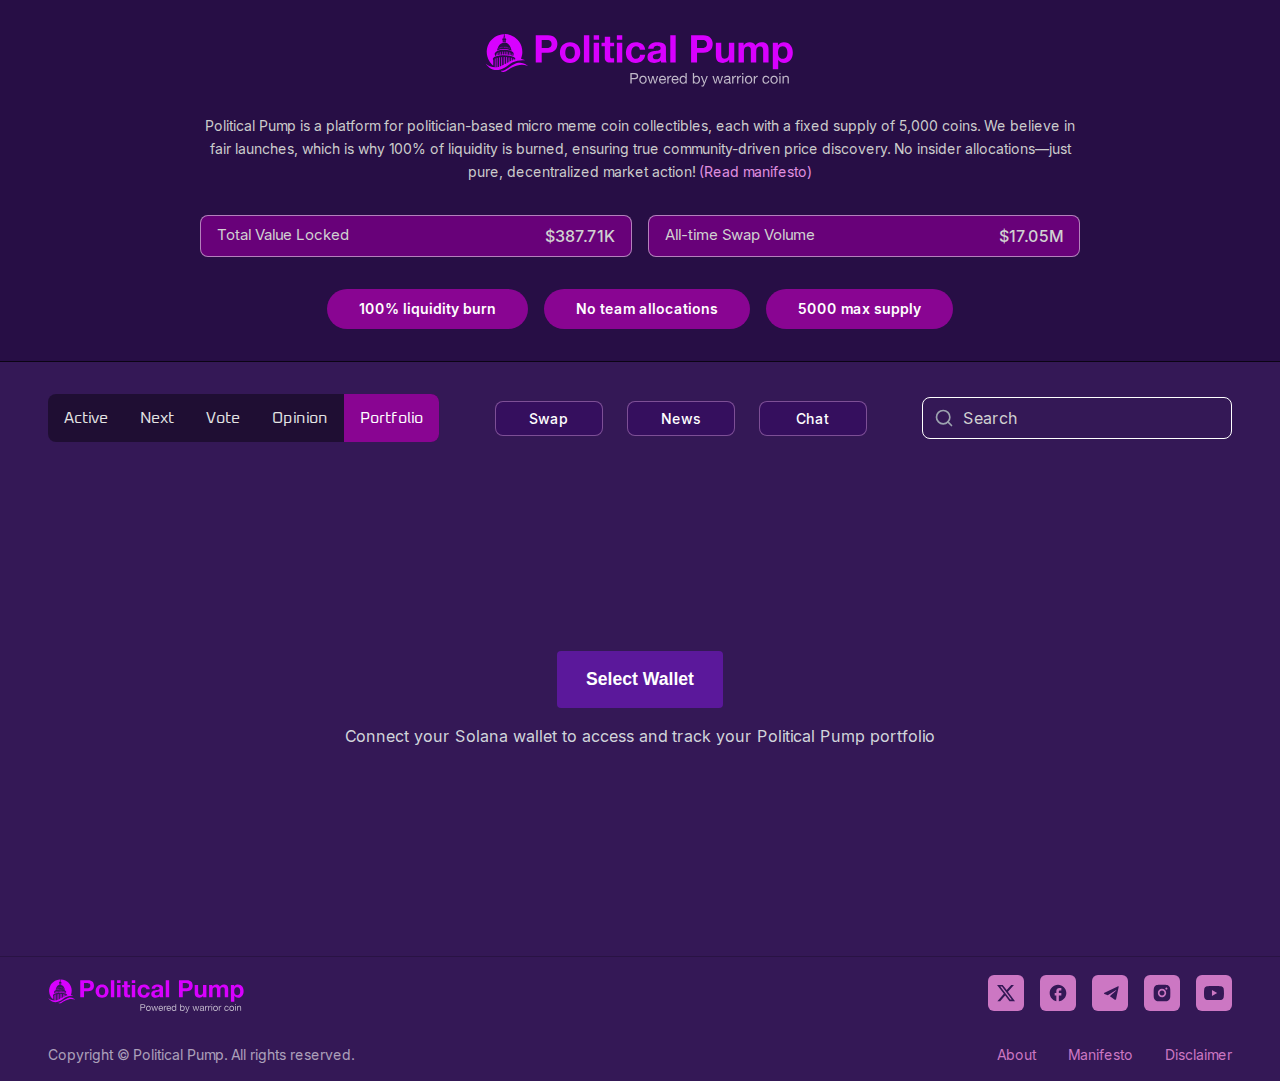
<file: index.html>
<!DOCTYPE html><html lang="en" data-scrapbook-source="https://www.politicalpump.com/portfolio" data-scrapbook-create="20250410205602003"><head>
    <meta charset="UTF-8">
    <link rel="icon" type="image/svg+xml" href="favicon-iVMdXMXt.svg">
    <link rel="apple-touch-icon" href="https://www.politicalpump.com/assets/favicon-iVMdXMXt.svg">
    <meta name="viewport" content="width=device-width, initial-scale=1.0">
    <title>Political Pump - Political micro meme coins</title>
    <meta name="description" content="Political Pump is a platform that lists and provides information about fairly launched political micro meme coins">
    <!-- Google tag (gtag.js) -->
    
    
    
    <link rel="stylesheet" href="index-Ch074XoI.css">
  </head>
  <body>
    <div id="root"><div class="flex flex-col min-h-screen bg-[#341856]"><div class="md:hidden bg-primary-dark/90 border-b border-border-dark/70"><header class="py-4 px-4 flex justify-between items-center gap-[15px]"><div class="flex flex-col"><div class="flex items-center"><img src="logo-B48sfZUL.svg" class="max-h-[40px] w-auto" alt="Political Pump Logo"></div></div><div class="flex items-center gap-2"><button class="bg-[#890592] text-[#FFFFFFB2] px-4 py-1 rounded-[8px] border-2 border-[#EBAFEB] text-[14px]">About</button><button class="bg-[#890592] text-[#FFFFFFB2] px-2 py-1 h-[36px] rounded-[8px] border-2 border-[#EBAFEB] text-[14px]"><svg xmlns="http://www.w3.org/2000/svg" width="24" height="24" viewBox="0 0 24 24" fill="none" stroke="currentColor" stroke-width="2" stroke-linecap="round" stroke-linejoin="round" class="lucide lucide-search w-[16px] h-[16px]"><circle cx="11" cy="11" r="8"></circle><path d="m21 21-4.3-4.3"></path></svg></button></div></header></div><div class="hidden md:block bg-[#270e45] border-b border-border-dark/70"><header class="py-6 px-12"><div class="max-w-7xl mx-auto text-center"><img src="logo-B48sfZUL.svg" class=" w-[310px] mx-auto cursor-pointer" alt="Political Pump Logo"><p class="text-text-secondary text-center text-[14px]  mx-auto mt-7 mb-2 px-2 leading-relaxed inline-block max-w-[900px]">Political Pump is a platform for politician-based micro meme coin collectibles, each with a fixed supply of 5,000 coins. We believe in fair launches, which is why 100% of liquidity is burned, ensuring true community-driven price discovery. No insider allocations—just pure, decentralized market action! <a href="https://www.politicalpump.org/" target="_blank" rel="noopener noreferrer" class="text-[#e091e0] max-[380px]:text-sm inline-block">(Read manifesto)</a></p></div></header><div class="flex flex-row w-full max-w-4xl justify-center gap-4 px-2 mx-auto pb-6"><div class="bg-[#680179] border border-white/50 rounded flex justify-between py-2 px-4 w-full flex-1"><p class="text-text-muted text-[15px] font-light">Total Value Locked</p><p class="text-text-muted text-base font-medium">$387.71K</p></div><div class="bg-[#680179] border border-white/50 rounded flex justify-between py-2 px-4 w-full flex-1"><p class="text-text-muted text-[15px] font-light">All-time Swap Volume</p><p class="text-text-muted text-base font-medium">$17.05M</p></div></div><div class="flex flex-wrap justify-center gap-4 m-2 px-2 pb-6"><button class="inline-flex items-center justify-center transition-colors focus-visible:outline-none focus-visible:ring-2 focus-visible:ring-offset-2 disabled:opacity-50 disabled:pointer-events-none text-white h-10 py-2 text-sm rounded-full bg-[#890592] hover:bg-[#890592]/80 px-8 font-semibold">100% liquidity burn</button><button class="inline-flex items-center justify-center transition-colors focus-visible:outline-none focus-visible:ring-2 focus-visible:ring-offset-2 disabled:opacity-50 disabled:pointer-events-none text-white h-10 py-2 text-sm rounded-full bg-[#890592] hover:bg-[#890592]/80 px-8 font-semibold">No team allocations</button><button class="inline-flex items-center justify-center transition-colors focus-visible:outline-none focus-visible:ring-2 focus-visible:ring-offset-2 disabled:opacity-50 disabled:pointer-events-none text-white h-10 py-2 text-sm rounded-full bg-[#890592] hover:bg-[#890592]/80 px-8 font-semibold">5000 max supply</button></div></div><div class="flex min-[1200px]:hidden w-full justify-center gap-3 max-[600px]:px-4 min-[600px]:max-w-[80%]  mx-auto mt-6"><a class="px-4 py-1.5 font-[500] text-[14px] text-white rounded-[8px] border border-1 border-[#EBAFEB66] max-[600px]:text-[12px] bg-[#350F5E] hover:bg-[#9F15A2] w-full text-center" href="https://www.politicalpump.com/trade/TRUMP" data-discover="true">Swap</a><a class="px-4 py-1.5 font-[500] text-[14px] text-white rounded-[8px] border border-1 border-[#EBAFEB66] max-[600px]:text-[12px] bg-[#350F5E] hover:bg-[#9F15A2] w-full text-center" href="https://www.politicalpump.com/news" data-discover="true">News</a><a class="px-4 py-1.5 font-[500] text-[14px] text-white rounded-[8px] border border-1 border-[#EBAFEB66] max-[600px]:text-[12px] bg-[#350F5E] hover:bg-[#9F15A2] w-full text-center" href="https://www.politicalpump.com/chat" data-discover="true">Chat</a></div><main class="px-4 md:px-8 lg:px-12 py-6 md:py-8 flex-grow"><div class="max-w-7xl mx-auto"><div class="flex flex-col md:flex-row justify-between items-center mb-6 md:mb-8 gap-4"><div class="md:hidden w-full"><div class="flex bg-[#00000066] rounded overflow-hidden"><a class="flex-1 flex items-center justify-center text-center px-2 py-3 text-[12px] 
                      text-text-primary hover:bg-white/5" href="https://www.politicalpump.com/" data-discover="true">Active</a><a class="flex-1 flex items-center justify-center text-center px-2 py-3 text-[12px] 
                      text-text-primary hover:bg-white/5" href="https://www.politicalpump.com/next-launch" data-discover="true">Next</a><a class="flex-1 flex items-center justify-center text-center px-2 py-3 text-[12px] 
                      text-text-primary hover:bg-white/5" href="https://www.politicalpump.com/vote" data-discover="true">Vote</a><a class="flex-1 flex items-center justify-center text-center px-2 py-3 text-[12px] 
                      text-text-primary hover:bg-white/5" href="https://www.politicalpump.com/opinion" data-discover="true">Opinion</a><a class="flex-1 flex items-center justify-center text-center px-2 py-3 text-[12px] 
                      bg-[#890592] text-white" href="" data-discover="true">Portfolio</a></div></div><div class="hidden md:flex  bg-[#00000066] rounded "><a class="px-4 py-3 font-oxanium rounded-l  text-text-primary hover:bg-white/5" href="https://www.politicalpump.com/" data-discover="true">Active</a><a class="px-4 py-3 font-oxanium   text-text-primary hover:bg-white/5" href="https://www.politicalpump.com/next-launch" data-discover="true">Next</a><a class="px-4 py-3 font-oxanium   text-text-primary hover:bg-white/5" href="https://www.politicalpump.com/vote" data-discover="true">Vote</a><a class="px-4 py-3 font-oxanium   text-text-primary hover:bg-white/5" href="https://www.politicalpump.com/opinion" data-discover="true">Opinion</a><a class="px-4 py-3 font-oxanium  rounded-r bg-[#890592] text-white" href="" data-discover="true">Portfolio</a></div><div class="hidden min-[1200px]:flex justify-center w-full gap-6"><a class="px-4 py-1.5 font-[500] text-[14px] text-white rounded-[8px] border border-1 border-[#EBAFEB66] bg-[#350F5E] hover:bg-[#9F15A2] w-[108px] text-center" href="https://www.politicalpump.com/trade/TRUMP" data-discover="true">Swap</a><a class="px-4 py-1.5 font-[500] text-[14px] text-white rounded-[8px] border border-1 border-[#EBAFEB66] bg-[#350F5E] hover:bg-[#9F15A2] w-[108px] text-center" href="https://www.politicalpump.com/news" data-discover="true">News</a><a class="px-4 py-1.5 font-[500] text-[14px] text-white rounded-[8px] border border-1 border-[#EBAFEB66] bg-[#350F5E] hover:bg-[#9F15A2] w-[108px] text-center" href="https://www.politicalpump.com/chat" data-discover="true">Chat</a></div><div class="hidden md:block relative w-auto"><div class="space-y-2 w-full"><div class="relative"><div class="absolute left-3 top-1/2 -translate-y-1/2 text-gray-400"><svg xmlns="http://www.w3.org/2000/svg" width="24" height="24" viewBox="0 0 24 24" fill="none" stroke="currentColor" stroke-width="2" stroke-linecap="round" stroke-linejoin="round" class="lucide lucide-search w-5 h-5"><circle cx="11" cy="11" r="8"></circle><path d="m21 21-4.3-4.3"></path></svg></div><input type="text" class="w-full rounded py-2 px-3 placeholder:text-text-muted focus:outline-none focus:ring-2 focus:ring-primary focus:border-primary pl-10 min-w-[310px] border border-white bg-[#341856] text-[#D1D1D1]" placeholder="Search" value=""></div></div></div></div><div class="flex flex-col items-center justify-center min-h-[50vh]"><div class="custom-wallet-button-wrapper"><div class="wallet-adapter-dropdown"><button class="wallet-adapter-button wallet-adapter-button-trigger" style="pointer-events: auto; border-radius: 4px;" tabindex="0" type="button"><a class="header__logo" href="./app/index.html">Select Wallet</button><ul aria-label="dropdown-list" class="wallet-adapter-dropdown-list false" role="menu"><li class="wallet-adapter-dropdown-list-item" role="menuitem">Change wallet</li></ul></div></div><p class="text-gray-300 mt-4 text-center max-[500px]:text-sm">Connect your Solana wallet to access and track your Political Pump portfolio</p></div></div></main><footer class="bg-[#341856] py-4 border-t border-border-dark/20"><div class="max-w-7xl mx-auto px-4 md:px-12"><div class="flex flex-col items-center md:flex-row md:justify-between md:items-center"><div class="flex justify-center items-center gap-4 mb-6 md:mb-0 md:order-2"><a href="https://x.com/Political__Pump" target="_blank" rel="noopener noreferrer" class="bg-[#CC77C3] rounded-md p-2 transition-colors"><svg class="w-5 h-5" viewBox="0 0 24 24" fill="none" xmlns="http://www.w3.org/2000/svg" style="color: rgb(52, 24, 86);"><path d="M18.244 2.25h3.308l-7.227 8.26 8.502 11.24H16.17l-5.214-6.817L4.99 21.75H1.68l7.73-8.835L1.254 2.25H8.08l4.713 6.231zm-1.161 17.52h1.833L7.084 4.126H5.117z" fill="currentColor"></path></svg></a><a href="https://www.facebook.com/political.pumps/" target="_blank" rel="noopener noreferrer" class="bg-[#CC77C3] rounded-md p-2 transition-colors"><svg class="w-5 h-5" viewBox="0 0 24 24" fill="none" xmlns="http://www.w3.org/2000/svg" style="color: rgb(52, 24, 86);"><path d="M22 12C22 6.48 17.52 2 12 2C6.48 2 2 6.48 2 12C2 16.84 5.44 20.87 10 21.8V15H8V12H10V9.5C10 7.57 11.57 6 13.5 6H16V9H14C13.45 9 13 9.45 13 10V12H16V15H13V21.95C18.05 21.45 22 17.19 22 12Z" fill="currentColor"></path></svg></a><a href="https://t.me/politicalpump" target="_blank" rel="noopener noreferrer" class="bg-[#CC77C3] rounded-md p-2 transition-colors"><svg class="w-5 h-5" viewBox="0 0 24 24" fill="none" xmlns="http://www.w3.org/2000/svg" style="color: rgb(52, 24, 86);"><path d="M22.4394 4.62225L19.2705 19.566C19.2705 19.566 18.8542 20.6023 17.7366 20.0939L11.9542 15.8308L11.9233 15.8154C12.8284 14.9748 19.0275 9.36855 19.3581 9.05265C19.8359 8.59409 19.4894 8.3279 19.0198 8.6671L9.32995 14.5512L5.36026 13.0765C5.36026 13.0765 4.77502 12.8563 4.72723 12.3941C4.67891 11.9312 5.39856 11.6722 5.39856 11.6722L21.1709 4.14771C21.1709 4.14771 22.4394 3.5284 22.4394 4.62225Z" fill="currentColor"></path></svg></a><a href="https://www.instagram.com/political__pump/" target="_blank" rel="noopener noreferrer" class="bg-[#CC77C3] rounded-md p-2 transition-colors"><svg class="w-5 h-5" viewBox="0 0 24 24" fill="none" xmlns="http://www.w3.org/2000/svg" style="color: rgb(52, 24, 86);"><path d="M12 2C14.717 2 15.056 2.01 16.122 2.06C17.187 2.11 17.912 2.277 18.55 2.525C19.21 2.779 19.766 3.123 20.322 3.678C20.8305 4.1779 21.224 4.78259 21.475 5.45C21.722 6.087 21.89 6.813 21.94 7.878C21.987 8.944 22 9.283 22 12C22 14.717 21.99 15.056 21.94 16.122C21.89 17.187 21.722 17.912 21.475 18.55C21.2247 19.2178 20.8311 19.8226 20.322 20.322C19.822 20.8303 19.2173 21.2238 18.55 21.475C17.913 21.722 17.187 21.89 16.122 21.94C15.056 21.987 14.717 22 12 22C9.283 22 8.944 21.99 7.878 21.94C6.813 21.89 6.088 21.722 5.45 21.475C4.78233 21.2245 4.17753 20.8309 3.678 20.322C3.16941 19.8222 2.77593 19.2175 2.525 18.55C2.277 17.913 2.11 17.187 2.06 16.122C2.013 15.056 2 14.717 2 12C2 9.283 2.01 8.944 2.06 7.878C2.11 6.812 2.277 6.088 2.525 5.45C2.77524 4.78218 3.1688 4.17732 3.678 3.678C4.17767 3.16923 4.78243 2.77573 5.45 2.525C6.088 2.277 6.812 2.11 7.878 2.06C8.944 2.013 9.283 2 12 2ZM12 7C10.6739 7 9.40215 7.52678 8.46447 8.46447C7.52678 9.40215 7 10.6739 7 12C7 13.3261 7.52678 14.5979 8.46447 15.5355C9.40215 16.4732 10.6739 17 12 17C13.3261 17 14.5979 16.4732 15.5355 15.5355C16.4732 14.5979 17 13.3261 17 12C17 10.6739 16.4732 9.40215 15.5355 8.46447C14.5979 7.52678 13.3261 7 12 7ZM18.5 6.75C18.5 6.41848 18.3683 6.10054 18.1339 5.86612C17.8995 5.6317 17.5815 5.5 17.25 5.5C16.9185 5.5 16.6005 5.6317 16.3661 5.86612C16.1317 6.10054 16 6.41848 16 6.75C16 7.08152 16.1317 7.39946 16.3661 7.63388C16.6005 7.8683 16.9185 8 17.25 8C17.5815 8 17.8995 7.8683 18.1339 7.63388C18.3683 7.39946 18.5 7.08152 18.5 6.75ZM12 9C12.7956 9 13.5587 9.31607 14.1213 9.87868C14.6839 10.4413 15 11.2044 15 12C15 12.7956 14.6839 13.5587 14.1213 14.1213C13.5587 14.6839 12.7956 15 12 15C11.2044 15 10.4413 14.6839 9.87868 14.1213C9.31607 13.5587 9 12.7956 9 12C9 11.2044 9.31607 10.4413 9.87868 9.87868C10.4413 9.31607 11.2044 9 12 9Z" fill="currentColor"></path></svg></a><a href="https://www.youtube.com/@Political_Pump" target="_blank" rel="noopener noreferrer" class="bg-[#CC77C3] rounded-md p-2 transition-colors"><svg class="w-5 h-5" viewBox="0 0 24 24" fill="none" xmlns="http://www.w3.org/2000/svg" style="color: rgb(52, 24, 86);"><path d="M23.498 6.186a3.016 3.016 0 0 0-2.122-2.136C19.505 3.545 12 3.545 12 3.545s-7.505 0-9.377.505A3.017 3.017 0 0 0 .502 6.186C0 8.07 0 12 0 12s0 3.93.502 5.814a3.016 3.016 0 0 0 2.122 2.136c1.871.505 9.376.505 9.376.505s7.505 0 9.377-.505a3.015 3.015 0 0 0 2.122-2.136C24 15.93 24 12 24 12s0-3.93-.502-5.814zM9.545 15.568V8.432L15.818 12l-6.273 3.568z" fill="currentColor"></path></svg></a></div><div class="hidden md:flex md:items-center md:order-1 cursor-pointer"><img src="logo-B48sfZUL.svg" class="h-[40px] w-auto" alt="Political Pump Logo"></div></div><div class="flex flex-col md:flex-row justify-between items-center mt-4 md:mt-8"><div class="flex justify-center gap-8 mb-4 md:mb-0 md:order-2"><a href="#" class="text-[#CC77C3] hover:text-white text-sm transition-colors">About</a><a href="https://www.politicalpump.org/" target="_blank" rel="noopener noreferrer" class="text-[#CC77C3] hover:text-white text-sm transition-colors">Manifesto</a><a class="text-[#CC77C3] hover:text-white text-sm transition-colors" href="https://www.politicalpump.com/disclaimer" data-discover="true">Disclaimer</a></div><p class="text-[#FFFFFF99] text-sm text-center md:text-left md:order-1">Copyright © Political Pump. All rights reserved.</p></div></div></footer></div></div>
  

</body></html>
</file>
<file: index-Ch074XoI.css>
@import"css2.css";@import"css2-1.css";@import"css2-2.css";.wallet-adapter-button-trigger{background-color:#a11c93!important;color:#fff!important;font-weight:600!important;padding:1rem 2rem!important;font-size:1.125rem!important;box-shadow:0 10px 15px -3px #581c8780!important;border:1px solid #EBAFEB!important;transition:background-color .2s ease!important;border-top-left-radius:4px;border-top-right-radius:4px}.wallet-adapter-dropdown{width:100%!important}.wallet-adapter-button-trigger{background-color:#5b189b!important;color:#fff!important;font-weight:600!important;padding:1.8rem!important;border-top-left-radius:0;border-top-right-radius:0;font-size:1.1rem!important;box-shadow:0 0!important;border:0px!important;transition:background-color .2s ease!important}.wallet-adapter-button-trigger:hover{background-color:#890592!important}@media (max-width: 500px){.wallet-adapter-button-trigger{padding:1rem!important;font-size:.875rem!important}}.wallet-adapter-button{background-color:transparent;border:none;color:#fff;cursor:pointer;display:flex;align-items:center;font-family:DM Sans,Roboto,Helvetica Neue,Helvetica,Arial,sans-serif;font-size:16px;font-weight:600;height:48px;line-height:48px;padding:0 24px;border-radius:4px}.wallet-adapter-button-trigger{background-color:#512da8}.wallet-adapter-button:not([disabled]):focus-visible{outline-color:#fff}.wallet-adapter-button:not([disabled]):hover{background-color:#1a1f2e}.wallet-adapter-button[disabled]{background:#404144;color:#999;cursor:not-allowed}.wallet-adapter-button-end-icon,.wallet-adapter-button-start-icon,.wallet-adapter-button-end-icon img,.wallet-adapter-button-start-icon img{display:flex;align-items:center;justify-content:center;width:24px;height:24px}.wallet-adapter-button-end-icon{margin-left:12px}.wallet-adapter-button-start-icon{margin-right:12px}.wallet-adapter-collapse{width:100%}.wallet-adapter-dropdown{position:relative;display:inline-block}.wallet-adapter-dropdown-list{position:absolute;z-index:99;display:grid;grid-template-rows:1fr;grid-row-gap:10px;padding:10px;top:100%;right:0;margin:0;list-style:none;background:#2c2d30;border-radius:10px;box-shadow:0 8px 20px #0009;opacity:0;visibility:hidden;transition:opacity .2s ease,transform .2s ease,visibility .2s;font-family:DM Sans,Roboto,Helvetica Neue,Helvetica,Arial,sans-serif}.wallet-adapter-dropdown-list-active{opacity:1;visibility:visible;transform:translateY(10px)}.wallet-adapter-dropdown-list-item{display:flex;flex-direction:row;justify-content:center;align-items:center;border:none;outline:none;cursor:pointer;white-space:nowrap;box-sizing:border-box;padding:0 20px;width:100%;border-radius:6px;font-size:14px;font-weight:600;height:37px;color:#fff}.wallet-adapter-dropdown-list-item:not([disabled]):hover{background-color:#1a1f2e}.wallet-adapter-modal-collapse-button svg{align-self:center;fill:#999}.wallet-adapter-modal-collapse-button.wallet-adapter-modal-collapse-button-active svg{transform:rotate(180deg);transition:transform ease-in .15s}.wallet-adapter-modal{position:fixed;top:0;left:0;right:0;bottom:0;opacity:0;transition:opacity linear .15s;background:#00000080;z-index:1040;overflow-y:auto}.wallet-adapter-modal.wallet-adapter-modal-fade-in{opacity:1}.wallet-adapter-modal-button-close{display:flex;align-items:center;justify-content:center;position:absolute;top:18px;right:18px;padding:12px;cursor:pointer;background:#1a1f2e;border:none;border-radius:50%}.wallet-adapter-modal-button-close:focus-visible{outline-color:#fff}.wallet-adapter-modal-button-close svg{fill:#777;transition:fill .2s ease 0s}.wallet-adapter-modal-button-close:hover svg{fill:#fff}.wallet-adapter-modal-overlay{background:#00000080;position:fixed;top:0;left:0;bottom:0;right:0}.wallet-adapter-modal-container{display:flex;margin:3rem;min-height:calc(100vh - 6rem);align-items:center;justify-content:center}@media (max-width: 480px){.wallet-adapter-modal-container{margin:1rem;min-height:calc(100vh - 2rem)}}.wallet-adapter-modal-wrapper{box-sizing:border-box;position:relative;display:flex;align-items:center;flex-direction:column;z-index:1050;max-width:400px;border-radius:10px;background:#10141f;box-shadow:0 8px 20px #0009;font-family:DM Sans,Roboto,Helvetica Neue,Helvetica,Arial,sans-serif;flex:1}.wallet-adapter-modal-wrapper .wallet-adapter-button{width:100%}.wallet-adapter-modal-title{font-weight:500;font-size:24px;line-height:36px;margin:0;padding:64px 48px 48px;text-align:center;color:#fff}@media (max-width: 374px){.wallet-adapter-modal-title{font-size:18px}}.wallet-adapter-modal-list{margin:0 0 12px;padding:0;width:100%;list-style:none}.wallet-adapter-modal-list .wallet-adapter-button{font-weight:400;border-radius:0;font-size:18px}.wallet-adapter-modal-list .wallet-adapter-button-end-icon,.wallet-adapter-modal-list .wallet-adapter-button-start-icon,.wallet-adapter-modal-list .wallet-adapter-button-end-icon img,.wallet-adapter-modal-list .wallet-adapter-button-start-icon img{width:28px;height:28px}.wallet-adapter-modal-list .wallet-adapter-button span{margin-left:auto;font-size:14px;opacity:.6}.wallet-adapter-modal-list-more{cursor:pointer;border:none;padding:12px 24px 24px 12px;align-self:flex-end;display:flex;align-items:center;background-color:transparent;color:#fff}.wallet-adapter-modal-list-more svg{transition:all .1s ease;fill:#fff;margin-left:.5rem}.wallet-adapter-modal-list-more-icon-rotate{transform:rotate(180deg)}.wallet-adapter-modal-middle{width:100%;display:flex;flex-direction:column;align-items:center;padding:0 24px 24px;box-sizing:border-box}.wallet-adapter-modal-middle-button{display:block;cursor:pointer;margin-top:48px;width:100%;background-color:#512da8;padding:12px;font-size:18px;border:none;border-radius:8px;color:#fff}*,:before,:after{--tw-border-spacing-x: 0;--tw-border-spacing-y: 0;--tw-translate-x: 0;--tw-translate-y: 0;--tw-rotate: 0;--tw-skew-x: 0;--tw-skew-y: 0;--tw-scale-x: 1;--tw-scale-y: 1;--tw-pan-x: ;--tw-pan-y: ;--tw-pinch-zoom: ;--tw-scroll-snap-strictness: proximity;--tw-gradient-from-position: ;--tw-gradient-via-position: ;--tw-gradient-to-position: ;--tw-ordinal: ;--tw-slashed-zero: ;--tw-numeric-figure: ;--tw-numeric-spacing: ;--tw-numeric-fraction: ;--tw-ring-inset: ;--tw-ring-offset-width: 0px;--tw-ring-offset-color: #fff;--tw-ring-color: rgb(59 130 246 / .5);--tw-ring-offset-shadow: 0 0 #0000;--tw-ring-shadow: 0 0 #0000;--tw-shadow: 0 0 #0000;--tw-shadow-colored: 0 0 #0000;--tw-blur: ;--tw-brightness: ;--tw-contrast: ;--tw-grayscale: ;--tw-hue-rotate: ;--tw-invert: ;--tw-saturate: ;--tw-sepia: ;--tw-drop-shadow: ;--tw-backdrop-blur: ;--tw-backdrop-brightness: ;--tw-backdrop-contrast: ;--tw-backdrop-grayscale: ;--tw-backdrop-hue-rotate: ;--tw-backdrop-invert: ;--tw-backdrop-opacity: ;--tw-backdrop-saturate: ;--tw-backdrop-sepia: ;--tw-contain-size: ;--tw-contain-layout: ;--tw-contain-paint: ;--tw-contain-style: }::backdrop{--tw-border-spacing-x: 0;--tw-border-spacing-y: 0;--tw-translate-x: 0;--tw-translate-y: 0;--tw-rotate: 0;--tw-skew-x: 0;--tw-skew-y: 0;--tw-scale-x: 1;--tw-scale-y: 1;--tw-pan-x: ;--tw-pan-y: ;--tw-pinch-zoom: ;--tw-scroll-snap-strictness: proximity;--tw-gradient-from-position: ;--tw-gradient-via-position: ;--tw-gradient-to-position: ;--tw-ordinal: ;--tw-slashed-zero: ;--tw-numeric-figure: ;--tw-numeric-spacing: ;--tw-numeric-fraction: ;--tw-ring-inset: ;--tw-ring-offset-width: 0px;--tw-ring-offset-color: #fff;--tw-ring-color: rgb(59 130 246 / .5);--tw-ring-offset-shadow: 0 0 #0000;--tw-ring-shadow: 0 0 #0000;--tw-shadow: 0 0 #0000;--tw-shadow-colored: 0 0 #0000;--tw-blur: ;--tw-brightness: ;--tw-contrast: ;--tw-grayscale: ;--tw-hue-rotate: ;--tw-invert: ;--tw-saturate: ;--tw-sepia: ;--tw-drop-shadow: ;--tw-backdrop-blur: ;--tw-backdrop-brightness: ;--tw-backdrop-contrast: ;--tw-backdrop-grayscale: ;--tw-backdrop-hue-rotate: ;--tw-backdrop-invert: ;--tw-backdrop-opacity: ;--tw-backdrop-saturate: ;--tw-backdrop-sepia: ;--tw-contain-size: ;--tw-contain-layout: ;--tw-contain-paint: ;--tw-contain-style: }*,:before,:after{box-sizing:border-box;border-width:0;border-style:solid;border-color:#e5e7eb}:before,:after{--tw-content: ""}html,:host{line-height:1.5;-webkit-text-size-adjust:100%;-moz-tab-size:4;-o-tab-size:4;tab-size:4;font-family:Inter,sans-serif;font-feature-settings:normal;font-variation-settings:normal;-webkit-tap-highlight-color:transparent}body{margin:0;line-height:inherit}hr{height:0;color:inherit;border-top-width:1px}abbr:where([title]){-webkit-text-decoration:underline dotted;text-decoration:underline dotted}h1,h2,h3,h4,h5,h6{font-size:inherit;font-weight:inherit}a{color:inherit;text-decoration:inherit}b,strong{font-weight:bolder}code,kbd,samp,pre{font-family:ui-monospace,SFMono-Regular,Menlo,Monaco,Consolas,Liberation Mono,Courier New,monospace;font-feature-settings:normal;font-variation-settings:normal;font-size:1em}small{font-size:80%}sub,sup{font-size:75%;line-height:0;position:relative;vertical-align:baseline}sub{bottom:-.25em}sup{top:-.5em}table{text-indent:0;border-color:inherit;border-collapse:collapse}button,input,optgroup,select,textarea{font-family:inherit;font-feature-settings:inherit;font-variation-settings:inherit;font-size:100%;font-weight:inherit;line-height:inherit;letter-spacing:inherit;color:inherit;margin:0;padding:0}button,select{text-transform:none}button,input:where([type=button]),input:where([type=reset]),input:where([type=submit]){-webkit-appearance:button;background-color:transparent;background-image:none}:-moz-focusring{outline:auto}:-moz-ui-invalid{box-shadow:none}progress{vertical-align:baseline}::-webkit-inner-spin-button,::-webkit-outer-spin-button{height:auto}[type=search]{-webkit-appearance:textfield;outline-offset:-2px}::-webkit-search-decoration{-webkit-appearance:none}::-webkit-file-upload-button{-webkit-appearance:button;font:inherit}summary{display:list-item}blockquote,dl,dd,h1,h2,h3,h4,h5,h6,hr,figure,p,pre{margin:0}fieldset{margin:0;padding:0}legend{padding:0}ol,ul,menu{list-style:none;margin:0;padding:0}dialog{padding:0}textarea{resize:vertical}input::-moz-placeholder,textarea::-moz-placeholder{opacity:1;color:#9ca3af}input::placeholder,textarea::placeholder{opacity:1;color:#9ca3af}button,[role=button]{cursor:pointer}:disabled{cursor:default}img,svg,video,canvas,audio,iframe,embed,object{display:block;vertical-align:middle}img,video{max-width:100%;height:auto}[hidden]:where(:not([hidden=until-found])){display:none}*{scrollbar-color:initial;scrollbar-width:initial}html{font-family:Inter,sans-serif}html::-webkit-scrollbar-track{background-color:var(--scrollbar-track);border-radius:var(--scrollbar-track-radius)}html::-webkit-scrollbar-thumb{background-color:var(--scrollbar-thumb);border-radius:var(--scrollbar-thumb-radius)}html::-webkit-scrollbar-corner{background-color:var(--scrollbar-corner);border-radius:var(--scrollbar-corner-radius)}html{scrollbar-width:thin;scrollbar-color:var(--scrollbar-thumb, initial) var(--scrollbar-track, initial)}html::-webkit-scrollbar{display:block;width:8px;height:8px}html{--scrollbar-track: #270e45;--scrollbar-thumb: #4A3063}body{--tw-bg-opacity: 1;background-color:rgb(28 21 54 / var(--tw-bg-opacity, 1));--tw-text-opacity: 1;color:rgb(228 228 228 / var(--tw-text-opacity, 1));background-image:linear-gradient(to bottom right,var(--gradient-primary-from),var(--gradient-primary-to));background-attachment:fixed;min-height:100vh}h1,h2,h3,h4,h5,h6{font-family:Oxanium,cursive;font-weight:500}.container{width:100%}@media (min-width: 640px){.container{max-width:640px}}@media (min-width: 768px){.container{max-width:768px}}@media (min-width: 1024px){.container{max-width:1024px}}@media (min-width: 1280px){.container{max-width:1280px}}@media (min-width: 1536px){.container{max-width:1536px}}.card{border-radius:8px;border-width:1px;border-color:#73737380;--tw-bg-opacity: 1;background-color:rgb(31 9 63 / var(--tw-bg-opacity, 1));padding:1rem}.sr-only{position:absolute;width:1px;height:1px;padding:0;margin:-1px;overflow:hidden;clip:rect(0,0,0,0);white-space:nowrap;border-width:0}.pointer-events-none{pointer-events:none}.visible{visibility:visible}.static{position:static}.fixed{position:fixed}.absolute{position:absolute}.relative{position:relative}.sticky{position:sticky}.inset-0{top:0;right:0;bottom:0;left:0}.inset-y-0{top:0;bottom:0}.bottom-12{bottom:3rem}.left-0{left:0}.left-1{left:.25rem}.left-1\/2{left:50%}.left-2{left:.5rem}.left-3{left:.75rem}.left-4{left:1rem}.left-\[0px\]{left:0}.right-0{right:0}.right-2{right:.5rem}.right-4{right:1rem}.right-\[0px\]{right:0}.right-\[5px\]{right:5px}.top-0{top:0}.top-1{top:.25rem}.top-1\/2{top:50%}.top-4{top:1rem}.top-\[0px\]{top:0}.top-full{top:100%}.z-10{z-index:10}.z-20{z-index:20}.z-40{z-index:40}.z-50{z-index:50}.col-span-3{grid-column:span 3 / span 3}.col-span-6{grid-column:span 6 / span 6}.float-right{float:right}.m-2{margin:.5rem}.mx-1{margin-left:.25rem;margin-right:.25rem}.mx-2{margin-left:.5rem;margin-right:.5rem}.mx-4{margin-left:1rem;margin-right:1rem}.mx-auto{margin-left:auto;margin-right:auto}.my-3{margin-top:.75rem;margin-bottom:.75rem}.my-4{margin-top:1rem;margin-bottom:1rem}.mb-1{margin-bottom:.25rem}.mb-2{margin-bottom:.5rem}.mb-3{margin-bottom:.75rem}.mb-4{margin-bottom:1rem}.mb-5{margin-bottom:1.25rem}.mb-6{margin-bottom:1.5rem}.mb-8{margin-bottom:2rem}.mb-\[12px\]{margin-bottom:12px}.mb-\[3px\]{margin-bottom:3px}.ml-1{margin-left:.25rem}.ml-2{margin-left:.5rem}.ml-3{margin-left:.75rem}.ml-4{margin-left:1rem}.ml-\[5px\]{margin-left:5px}.ml-\[8px\]{margin-left:8px}.mr-1{margin-right:.25rem}.mr-2{margin-right:.5rem}.mr-\[20px\]{margin-right:20px}.mr-\[5px\]{margin-right:5px}.mr-\[8px\]{margin-right:8px}.mt-1{margin-top:.25rem}.mt-2{margin-top:.5rem}.mt-3{margin-top:.75rem}.mt-4{margin-top:1rem}.mt-6{margin-top:1.5rem}.mt-7{margin-top:1.75rem}.mt-8{margin-top:2rem}.mt-9{margin-top:2.25rem}.mt-\[-32px\]{margin-top:-32px}.mt-\[10px\]{margin-top:10px}.mt-\[15px\]{margin-top:15px}.mt-\[2px\]{margin-top:2px}.mt-\[4px\]{margin-top:4px}.mt-\[5px\]{margin-top:5px}.mt-\[80px\]{margin-top:80px}.block{display:block}.inline-block{display:inline-block}.inline{display:inline}.flex{display:flex}.inline-flex{display:inline-flex}.table{display:table}.grid{display:grid}.hidden{display:none}.h-0{height:0px}.h-1{height:.25rem}.h-10{height:2.5rem}.h-12{height:3rem}.h-16{height:4rem}.h-2{height:.5rem}.h-24{height:6rem}.h-28{height:7rem}.h-3{height:.75rem}.h-4{height:1rem}.h-5{height:1.25rem}.h-6{height:1.5rem}.h-64{height:16rem}.h-7{height:1.75rem}.h-8{height:2rem}.h-9{height:2.25rem}.h-\[120px\]{height:120px}.h-\[16px\]{height:16px}.h-\[24px\]{height:24px}.h-\[30px\]{height:30px}.h-\[35px\]{height:35px}.h-\[36px\]{height:36px}.h-\[400px\]{height:400px}.h-\[40px\]{height:40px}.h-\[48px\]{height:48px}.h-\[500px\]{height:500px}.h-\[75px\]{height:75px}.h-fit{height:-moz-fit-content;height:fit-content}.h-full{height:100%}.h-px{height:1px}.max-h-\[390px\]{max-height:390px}.max-h-\[400px\]{max-height:400px}.max-h-\[40px\]{max-height:40px}.max-h-\[500px\]{max-height:500px}.max-h-\[600px\]{max-height:600px}.max-h-\[80vh\]{max-height:80vh}.min-h-\[250px\]{min-height:250px}.min-h-\[50vh\]{min-height:50vh}.min-h-screen{min-height:100vh}.w-0{width:0px}.w-10{width:2.5rem}.w-12{width:3rem}.w-16{width:4rem}.w-2{width:.5rem}.w-24{width:6rem}.w-28{width:7rem}.w-3{width:.75rem}.w-32{width:8rem}.w-4{width:1rem}.w-5{width:1.25rem}.w-6{width:1.5rem}.w-7{width:1.75rem}.w-8{width:2rem}.w-9{width:2.25rem}.w-\[108px\]{width:108px}.w-\[145px\]{width:145px}.w-\[16px\]{width:16px}.w-\[170px\]{width:170px}.w-\[188px\]{width:188px}.w-\[240px\]{width:240px}.w-\[24px\]{width:24px}.w-\[280px\]{width:280px}.w-\[310px\]{width:310px}.w-\[35\%\]{width:35%}.w-\[40\%\]{width:40%}.w-\[48px\]{width:48px}.w-\[52\%\]{width:52%}.w-\[60\%\]{width:60%}.w-\[60px\]{width:60px}.w-\[65\%\]{width:65%}.w-\[75\%\]{width:75%}.w-\[85\%\]{width:85%}.w-auto{width:auto}.w-full{width:100%}.min-w-0{min-width:0px}.min-w-\[310px\]{min-width:310px}.min-w-\[45\%\]{min-width:45%}.max-w-2xl{max-width:42rem}.max-w-4xl{max-width:56rem}.max-w-6xl{max-width:72rem}.max-w-7xl{max-width:80rem}.max-w-\[100px\]{max-width:100px}.max-w-\[1280px\]{max-width:1280px}.max-w-\[230px\]{max-width:230px}.max-w-\[250px\]{max-width:250px}.max-w-\[330px\]{max-width:330px}.max-w-\[364px\]{max-width:364px}.max-w-\[500px\]{max-width:500px}.max-w-\[80px\]{max-width:80px}.max-w-\[90\%\]{max-width:90%}.max-w-\[900px\]{max-width:900px}.max-w-lg{max-width:32rem}.max-w-md{max-width:28rem}.flex-1{flex:1 1 0%}.flex-shrink{flex-shrink:1}.flex-shrink-0,.shrink-0{flex-shrink:0}.flex-grow{flex-grow:1}.border-separate{border-collapse:separate}.border-spacing-y-2{--tw-border-spacing-y: .5rem;border-spacing:var(--tw-border-spacing-x) var(--tw-border-spacing-y)}.-translate-x-1\/2{--tw-translate-x: -50%;transform:translate(var(--tw-translate-x),var(--tw-translate-y)) rotate(var(--tw-rotate)) skew(var(--tw-skew-x)) skewY(var(--tw-skew-y)) scaleX(var(--tw-scale-x)) scaleY(var(--tw-scale-y))}.-translate-y-1\/2{--tw-translate-y: -50%;transform:translate(var(--tw-translate-x),var(--tw-translate-y)) rotate(var(--tw-rotate)) skew(var(--tw-skew-x)) skewY(var(--tw-skew-y)) scaleX(var(--tw-scale-x)) scaleY(var(--tw-scale-y))}.translate-x-3{--tw-translate-x: .75rem;transform:translate(var(--tw-translate-x),var(--tw-translate-y)) rotate(var(--tw-rotate)) skew(var(--tw-skew-x)) skewY(var(--tw-skew-y)) scaleX(var(--tw-scale-x)) scaleY(var(--tw-scale-y))}.translate-y-0{--tw-translate-y: 0px;transform:translate(var(--tw-translate-x),var(--tw-translate-y)) rotate(var(--tw-rotate)) skew(var(--tw-skew-x)) skewY(var(--tw-skew-y)) scaleX(var(--tw-scale-x)) scaleY(var(--tw-scale-y))}.translate-y-10{--tw-translate-y: 2.5rem;transform:translate(var(--tw-translate-x),var(--tw-translate-y)) rotate(var(--tw-rotate)) skew(var(--tw-skew-x)) skewY(var(--tw-skew-y)) scaleX(var(--tw-scale-x)) scaleY(var(--tw-scale-y))}.-rotate-90{--tw-rotate: -90deg;transform:translate(var(--tw-translate-x),var(--tw-translate-y)) rotate(var(--tw-rotate)) skew(var(--tw-skew-x)) skewY(var(--tw-skew-y)) scaleX(var(--tw-scale-x)) scaleY(var(--tw-scale-y))}.rotate-180{--tw-rotate: 180deg;transform:translate(var(--tw-translate-x),var(--tw-translate-y)) rotate(var(--tw-rotate)) skew(var(--tw-skew-x)) skewY(var(--tw-skew-y)) scaleX(var(--tw-scale-x)) scaleY(var(--tw-scale-y))}.rotate-90{--tw-rotate: 90deg;transform:translate(var(--tw-translate-x),var(--tw-translate-y)) rotate(var(--tw-rotate)) skew(var(--tw-skew-x)) skewY(var(--tw-skew-y)) scaleX(var(--tw-scale-x)) scaleY(var(--tw-scale-y))}.transform{transform:translate(var(--tw-translate-x),var(--tw-translate-y)) rotate(var(--tw-rotate)) skew(var(--tw-skew-x)) skewY(var(--tw-skew-y)) scaleX(var(--tw-scale-x)) scaleY(var(--tw-scale-y))}@keyframes pulse{50%{opacity:.5}}.animate-pulse{animation:pulse 2s cubic-bezier(.4,0,.6,1) infinite}@keyframes spin{to{transform:rotate(360deg)}}.animate-spin{animation:spin 1s linear infinite}.cursor-not-allowed{cursor:not-allowed}.cursor-pointer{cursor:pointer}.resize{resize:both}.appearance-none{-webkit-appearance:none;-moz-appearance:none;appearance:none}.grid-cols-1{grid-template-columns:repeat(1,minmax(0,1fr))}.grid-cols-12{grid-template-columns:repeat(12,minmax(0,1fr))}.grid-cols-2{grid-template-columns:repeat(2,minmax(0,1fr))}.grid-cols-3{grid-template-columns:repeat(3,minmax(0,1fr))}.flex-row{flex-direction:row}.flex-col{flex-direction:column}.flex-wrap{flex-wrap:wrap}.items-start{align-items:flex-start}.items-end{align-items:flex-end}.items-center{align-items:center}.items-baseline{align-items:baseline}.justify-end{justify-content:flex-end}.justify-center{justify-content:center}.justify-between{justify-content:space-between}.justify-around{justify-content:space-around}.gap-0{gap:0px}.gap-1{gap:.25rem}.gap-2{gap:.5rem}.gap-3{gap:.75rem}.gap-4{gap:1rem}.gap-6{gap:1.5rem}.gap-8{gap:2rem}.gap-\[10px\]{gap:10px}.gap-\[15px\]{gap:15px}.gap-\[3px\]{gap:3px}.gap-\[6px\]{gap:6px}.space-x-1>:not([hidden])~:not([hidden]){--tw-space-x-reverse: 0;margin-right:calc(.25rem * var(--tw-space-x-reverse));margin-left:calc(.25rem * calc(1 - var(--tw-space-x-reverse)))}.space-x-3>:not([hidden])~:not([hidden]){--tw-space-x-reverse: 0;margin-right:calc(.75rem * var(--tw-space-x-reverse));margin-left:calc(.75rem * calc(1 - var(--tw-space-x-reverse)))}.space-x-4>:not([hidden])~:not([hidden]){--tw-space-x-reverse: 0;margin-right:calc(1rem * var(--tw-space-x-reverse));margin-left:calc(1rem * calc(1 - var(--tw-space-x-reverse)))}.space-x-5>:not([hidden])~:not([hidden]){--tw-space-x-reverse: 0;margin-right:calc(1.25rem * var(--tw-space-x-reverse));margin-left:calc(1.25rem * calc(1 - var(--tw-space-x-reverse)))}.space-y-1>:not([hidden])~:not([hidden]){--tw-space-y-reverse: 0;margin-top:calc(.25rem * calc(1 - var(--tw-space-y-reverse)));margin-bottom:calc(.25rem * var(--tw-space-y-reverse))}.space-y-2>:not([hidden])~:not([hidden]){--tw-space-y-reverse: 0;margin-top:calc(.5rem * calc(1 - var(--tw-space-y-reverse)));margin-bottom:calc(.5rem * var(--tw-space-y-reverse))}.space-y-3>:not([hidden])~:not([hidden]){--tw-space-y-reverse: 0;margin-top:calc(.75rem * calc(1 - var(--tw-space-y-reverse)));margin-bottom:calc(.75rem * var(--tw-space-y-reverse))}.space-y-4>:not([hidden])~:not([hidden]){--tw-space-y-reverse: 0;margin-top:calc(1rem * calc(1 - var(--tw-space-y-reverse)));margin-bottom:calc(1rem * var(--tw-space-y-reverse))}.space-y-6>:not([hidden])~:not([hidden]){--tw-space-y-reverse: 0;margin-top:calc(1.5rem * calc(1 - var(--tw-space-y-reverse)));margin-bottom:calc(1.5rem * var(--tw-space-y-reverse))}.space-y-\[6px\]>:not([hidden])~:not([hidden]){--tw-space-y-reverse: 0;margin-top:calc(6px * calc(1 - var(--tw-space-y-reverse)));margin-bottom:calc(6px * var(--tw-space-y-reverse))}.space-y-\[8px\]>:not([hidden])~:not([hidden]){--tw-space-y-reverse: 0;margin-top:calc(8px * calc(1 - var(--tw-space-y-reverse)));margin-bottom:calc(8px * var(--tw-space-y-reverse))}.divide-x>:not([hidden])~:not([hidden]){--tw-divide-x-reverse: 0;border-right-width:calc(1px * var(--tw-divide-x-reverse));border-left-width:calc(1px * calc(1 - var(--tw-divide-x-reverse)))}.divide-\[\#341856\]>:not([hidden])~:not([hidden]){--tw-divide-opacity: 1;border-color:rgb(52 24 86 / var(--tw-divide-opacity, 1))}.self-end{align-self:flex-end}.overflow-hidden{overflow:hidden}.overflow-scroll{overflow:scroll}.overflow-x-auto{overflow-x:auto}.overflow-y-auto{overflow-y:auto}.truncate{overflow:hidden;text-overflow:ellipsis;white-space:nowrap}.whitespace-pre{white-space:pre}.break-words{overflow-wrap:break-word}.rounded{border-radius:8px}.rounded-\[10px\]{border-radius:10px}.rounded-\[12px\]{border-radius:12px}.rounded-\[16px\]{border-radius:16px}.rounded-\[18px\]{border-radius:18px}.rounded-\[24px\]{border-radius:24px}.rounded-\[2px\]{border-radius:2px}.rounded-\[4px\]{border-radius:4px}.rounded-\[8px\]{border-radius:8px}.rounded-full{border-radius:9999px}.rounded-lg{border-radius:.5rem}.rounded-md{border-radius:.375rem}.rounded-none{border-radius:0}.rounded-xl{border-radius:.75rem}.rounded-b-\[24px\]{border-bottom-right-radius:24px;border-bottom-left-radius:24px}.rounded-b-\[8px\]{border-bottom-right-radius:8px;border-bottom-left-radius:8px}.rounded-l,.rounded-l-\[8px\]{border-top-left-radius:8px;border-bottom-left-radius:8px}.rounded-l-lg{border-top-left-radius:.5rem;border-bottom-left-radius:.5rem}.rounded-r,.rounded-r-\[8px\]{border-top-right-radius:8px;border-bottom-right-radius:8px}.rounded-r-lg{border-top-right-radius:.5rem;border-bottom-right-radius:.5rem}.rounded-t-\[24px\]{border-top-left-radius:24px;border-top-right-radius:24px}.rounded-t-\[8px\]{border-top-left-radius:8px;border-top-right-radius:8px}.rounded-bl-\[8px\]{border-bottom-left-radius:8px}.rounded-tl-\[8px\]{border-top-left-radius:8px}.rounded-tr-\[8px\]{border-top-right-radius:8px}.border{border-width:1px}.border-2{border-width:2px}.border-4{border-width:4px}.border-\[3px\]{border-width:3px}.border-b{border-bottom-width:1px}.border-b-0{border-bottom-width:0px}.border-b-2{border-bottom-width:2px}.border-r{border-right-width:1px}.border-t{border-top-width:1px}.border-t-0{border-top-width:0px}.border-t-2{border-top-width:2px}.border-none{border-style:none}.border-\[\#000\]{--tw-border-opacity: 1;border-color:rgb(0 0 0 / var(--tw-border-opacity, 1))}.border-\[\#36254B\]{--tw-border-opacity: 1;border-color:rgb(54 37 75 / var(--tw-border-opacity, 1))}.border-\[\#3B2956\]{--tw-border-opacity: 1;border-color:rgb(59 41 86 / var(--tw-border-opacity, 1))}.border-\[\#463061\]{--tw-border-opacity: 1;border-color:rgb(70 48 97 / var(--tw-border-opacity, 1))}.border-\[\#5A2B9C\]{--tw-border-opacity: 1;border-color:rgb(90 43 156 / var(--tw-border-opacity, 1))}.border-\[\#5D3A7D\]{--tw-border-opacity: 1;border-color:rgb(93 58 125 / var(--tw-border-opacity, 1))}.border-\[\#5E358F\]{--tw-border-opacity: 1;border-color:rgb(94 53 143 / var(--tw-border-opacity, 1))}.border-\[\#5F5F85\]{--tw-border-opacity: 1;border-color:rgb(95 95 133 / var(--tw-border-opacity, 1))}.border-\[\#890592\]{--tw-border-opacity: 1;border-color:rgb(137 5 146 / var(--tw-border-opacity, 1))}.border-\[\#99D399\]{--tw-border-opacity: 1;border-color:rgb(153 211 153 / var(--tw-border-opacity, 1))}.border-\[\#A11C93\]{--tw-border-opacity: 1;border-color:rgb(161 28 147 / var(--tw-border-opacity, 1))}.border-\[\#D14EC4\]{--tw-border-opacity: 1;border-color:rgb(209 78 196 / var(--tw-border-opacity, 1))}.border-\[\#D800FF\]{--tw-border-opacity: 1;border-color:rgb(216 0 255 / var(--tw-border-opacity, 1))}.border-\[\#EB9999\]{--tw-border-opacity: 1;border-color:rgb(235 153 153 / var(--tw-border-opacity, 1))}.border-\[\#EBAFEB66\]{border-color:#ebafeb66}.border-\[\#EBAFEB\]{--tw-border-opacity: 1;border-color:rgb(235 175 235 / var(--tw-border-opacity, 1))}.border-\[\#FFFFFF1A\]{border-color:#ffffff1a}.border-\[\#FFFFFF\],.border-\[\#fff\]{--tw-border-opacity: 1;border-color:rgb(255 255 255 / var(--tw-border-opacity, 1))}.border-accent-purple\/50{border-color:#a666ff80}.border-amber-400\/30{border-color:#fbbf244d}.border-blue-400\/30{border-color:#60a5fa4d}.border-blue-500{--tw-border-opacity: 1;border-color:rgb(59 130 246 / var(--tw-border-opacity, 1))}.border-border-dark\/20{border-color:#0003}.border-border-dark\/40{border-color:#0006}.border-border-dark\/70{border-color:#000000b3}.border-emerald-400\/30{border-color:#34d3994d}.border-green-500\/30{border-color:#22c55e4d}.border-primary{--tw-border-opacity: 1;border-color:rgb(90 43 156 / var(--tw-border-opacity, 1))}.border-purple-500{--tw-border-opacity: 1;border-color:rgb(168 85 247 / var(--tw-border-opacity, 1))}.border-red-400\/30{border-color:#f871714d}.border-red-500{--tw-border-opacity: 1;border-color:rgb(239 68 68 / var(--tw-border-opacity, 1))}.border-red-500\/30{border-color:#ef44444d}.border-white{--tw-border-opacity: 1;border-color:rgb(255 255 255 / var(--tw-border-opacity, 1))}.border-white\/10{border-color:#ffffff1a}.border-white\/20{border-color:#fff3}.border-white\/50{border-color:#ffffff80}.border-yellow-500{--tw-border-opacity: 1;border-color:rgb(234 179 8 / var(--tw-border-opacity, 1))}.border-yellow-500\/30{border-color:#eab3084d}.border-r-transparent{border-right-color:transparent}.bg-\[\#00000033\]{background-color:#0003}.bg-\[\#00000066\]{background-color:#0006}.bg-\[\#009200\]{--tw-bg-opacity: 1;background-color:rgb(0 146 0 / var(--tw-bg-opacity, 1))}.bg-\[\#0D0D0D\]{--tw-bg-opacity: 1;background-color:rgb(13 13 13 / var(--tw-bg-opacity, 1))}.bg-\[\#1A002B\]\/80{background-color:#1a002bcc}.bg-\[\#1A1A1A\]{--tw-bg-opacity: 1;background-color:rgb(26 26 26 / var(--tw-bg-opacity, 1))}.bg-\[\#1C1536\]{--tw-bg-opacity: 1;background-color:rgb(28 21 54 / var(--tw-bg-opacity, 1))}.bg-\[\#1E0934\]{--tw-bg-opacity: 1;background-color:rgb(30 9 52 / var(--tw-bg-opacity, 1))}.bg-\[\#1F093F\]{--tw-bg-opacity: 1;background-color:rgb(31 9 63 / var(--tw-bg-opacity, 1))}.bg-\[\#1F0E34\]{--tw-bg-opacity: 1;background-color:rgb(31 14 52 / var(--tw-bg-opacity, 1))}.bg-\[\#201038\]{--tw-bg-opacity: 1;background-color:rgb(32 16 56 / var(--tw-bg-opacity, 1))}.bg-\[\#210D38\]{--tw-bg-opacity: 1;background-color:rgb(33 13 56 / var(--tw-bg-opacity, 1))}.bg-\[\#260e46\]{--tw-bg-opacity: 1;background-color:rgb(38 14 70 / var(--tw-bg-opacity, 1))}.bg-\[\#26133D\]{--tw-bg-opacity: 1;background-color:rgb(38 19 61 / var(--tw-bg-opacity, 1))}.bg-\[\#270E45\],.bg-\[\#270e45\]{--tw-bg-opacity: 1;background-color:rgb(39 14 69 / var(--tw-bg-opacity, 1))}.bg-\[\#2A0C50E5\]{background-color:#2a0c50e5}.bg-\[\#2B2336\]{--tw-bg-opacity: 1;background-color:rgb(43 35 54 / var(--tw-bg-opacity, 1))}.bg-\[\#2D0B4D\]{--tw-bg-opacity: 1;background-color:rgb(45 11 77 / var(--tw-bg-opacity, 1))}.bg-\[\#341856\]{--tw-bg-opacity: 1;background-color:rgb(52 24 86 / var(--tw-bg-opacity, 1))}.bg-\[\#350F5E\]{--tw-bg-opacity: 1;background-color:rgb(53 15 94 / var(--tw-bg-opacity, 1))}.bg-\[\#3A1660\]{--tw-bg-opacity: 1;background-color:rgb(58 22 96 / var(--tw-bg-opacity, 1))}.bg-\[\#431B67\],.bg-\[\#431b67\]{--tw-bg-opacity: 1;background-color:rgb(67 27 103 / var(--tw-bg-opacity, 1))}.bg-\[\#4A1B82\]{--tw-bg-opacity: 1;background-color:rgb(74 27 130 / var(--tw-bg-opacity, 1))}.bg-\[\#4a2277\]{--tw-bg-opacity: 1;background-color:rgb(74 34 119 / var(--tw-bg-opacity, 1))}.bg-\[\#4c1f7a\]{--tw-bg-opacity: 1;background-color:rgb(76 31 122 / var(--tw-bg-opacity, 1))}.bg-\[\#4f1386\]{--tw-bg-opacity: 1;background-color:rgb(79 19 134 / var(--tw-bg-opacity, 1))}.bg-\[\#502b7c\]{--tw-bg-opacity: 1;background-color:rgb(80 43 124 / var(--tw-bg-opacity, 1))}.bg-\[\#5A2B9C\]{--tw-bg-opacity: 1;background-color:rgb(90 43 156 / var(--tw-bg-opacity, 1))}.bg-\[\#5B0F9B\]{--tw-bg-opacity: 1;background-color:rgb(91 15 155 / var(--tw-bg-opacity, 1))}.bg-\[\#5D3A7D\]{--tw-bg-opacity: 1;background-color:rgb(93 58 125 / var(--tw-bg-opacity, 1))}.bg-\[\#5b189b\]{--tw-bg-opacity: 1;background-color:rgb(91 24 155 / var(--tw-bg-opacity, 1))}.bg-\[\#5bb700\]{--tw-bg-opacity: 1;background-color:rgb(91 183 0 / var(--tw-bg-opacity, 1))}.bg-\[\#680179\]{--tw-bg-opacity: 1;background-color:rgb(104 1 121 / var(--tw-bg-opacity, 1))}.bg-\[\#7432a4\]{--tw-bg-opacity: 1;background-color:rgb(116 50 164 / var(--tw-bg-opacity, 1))}.bg-\[\#7532A4CC\]{background-color:#7532a4cc}.bg-\[\#7532A4\]{--tw-bg-opacity: 1;background-color:rgb(117 50 164 / var(--tw-bg-opacity, 1))}.bg-\[\#8116dc\]{--tw-bg-opacity: 1;background-color:rgb(129 22 220 / var(--tw-bg-opacity, 1))}.bg-\[\#890592\]{--tw-bg-opacity: 1;background-color:rgb(137 5 146 / var(--tw-bg-opacity, 1))}.bg-\[\#9b8100\]{--tw-bg-opacity: 1;background-color:rgb(155 129 0 / var(--tw-bg-opacity, 1))}.bg-\[\#A11C93\]{--tw-bg-opacity: 1;background-color:rgb(161 28 147 / var(--tw-bg-opacity, 1))}.bg-\[\#A11C93\]\/50{background-color:#a11c9380}.bg-\[\#C13584\]{--tw-bg-opacity: 1;background-color:rgb(193 53 132 / var(--tw-bg-opacity, 1))}.bg-\[\#C79BFC\]{--tw-bg-opacity: 1;background-color:rgb(199 155 252 / var(--tw-bg-opacity, 1))}.bg-\[\#CC77C3\]{--tw-bg-opacity: 1;background-color:rgb(204 119 195 / var(--tw-bg-opacity, 1))}.bg-\[\#CD0000\]{--tw-bg-opacity: 1;background-color:rgb(205 0 0 / var(--tw-bg-opacity, 1))}.bg-\[\#D14EC4\]{--tw-bg-opacity: 1;background-color:rgb(209 78 196 / var(--tw-bg-opacity, 1))}.bg-\[\#D800FF\]{--tw-bg-opacity: 1;background-color:rgb(216 0 255 / var(--tw-bg-opacity, 1))}.bg-\[\#E80000\]{--tw-bg-opacity: 1;background-color:rgb(232 0 0 / var(--tw-bg-opacity, 1))}.bg-\[\#EBAFEB\]{--tw-bg-opacity: 1;background-color:rgb(235 175 235 / var(--tw-bg-opacity, 1))}.bg-\[\#FFFFFF99\]{background-color:#fff9}.bg-\[\#cd0901\]{--tw-bg-opacity: 1;background-color:rgb(205 9 1 / var(--tw-bg-opacity, 1))}.bg-accent-purple{--tw-bg-opacity: 1;background-color:rgb(166 102 255 / var(--tw-bg-opacity, 1))}.bg-amber-500{--tw-bg-opacity: 1;background-color:rgb(245 158 11 / var(--tw-bg-opacity, 1))}.bg-black{--tw-bg-opacity: 1;background-color:rgb(0 0 0 / var(--tw-bg-opacity, 1))}.bg-black\/80{background-color:#000c}.bg-blue-500{--tw-bg-opacity: 1;background-color:rgb(59 130 246 / var(--tw-bg-opacity, 1))}.bg-blue-900\/30{background-color:#1e3a8a4d}.bg-emerald-500{--tw-bg-opacity: 1;background-color:rgb(16 185 129 / var(--tw-bg-opacity, 1))}.bg-gray-500{--tw-bg-opacity: 1;background-color:rgb(107 114 128 / var(--tw-bg-opacity, 1))}.bg-gray-600{--tw-bg-opacity: 1;background-color:rgb(75 85 99 / var(--tw-bg-opacity, 1))}.bg-gray-600\/30{background-color:#4b55634d}.bg-green-500\/10{background-color:#22c55e1a}.bg-green-600\/30{background-color:#16a34a4d}.bg-pink-600{--tw-bg-opacity: 1;background-color:rgb(219 39 119 / var(--tw-bg-opacity, 1))}.bg-primary{--tw-bg-opacity: 1;background-color:rgb(90 43 156 / var(--tw-bg-opacity, 1))}.bg-primary-dark\/40{background-color:#1f093f66}.bg-primary-dark\/60{background-color:#1f093f99}.bg-primary-dark\/90{background-color:#1f093fe6}.bg-primary-purple{--tw-bg-opacity: 1;background-color:rgb(104 1 121 / var(--tw-bg-opacity, 1))}.bg-red-500{--tw-bg-opacity: 1;background-color:rgb(239 68 68 / var(--tw-bg-opacity, 1))}.bg-red-500\/10{background-color:#ef44441a}.bg-red-600\/30{background-color:#dc26264d}.bg-red-900\/30{background-color:#7f1d1d4d}.bg-transparent{background-color:transparent}.bg-white{--tw-bg-opacity: 1;background-color:rgb(255 255 255 / var(--tw-bg-opacity, 1))}.bg-white\/10{background-color:#ffffff1a}.bg-yellow-500\/10{background-color:#eab3081a}.bg-yellow-600\/30{background-color:#ca8a044d}.bg-yellow-900\/30{background-color:#713f124d}.bg-opacity-80{--tw-bg-opacity: .8}.bg-opacity-95{--tw-bg-opacity: .95}.object-cover{-o-object-fit:cover;object-fit:cover}.p-0{padding:0}.p-1{padding:.25rem}.p-1\.5{padding:.375rem}.p-2{padding:.5rem}.p-3{padding:.75rem}.p-4{padding:1rem}.p-5{padding:1.25rem}.p-6{padding:1.5rem}.p-8{padding:2rem}.p-\[3px\]{padding:3px}.p-\[6px\]{padding:6px}.px-0{padding-left:0;padding-right:0}.px-1{padding-left:.25rem;padding-right:.25rem}.px-1\.5{padding-left:.375rem;padding-right:.375rem}.px-12{padding-left:3rem;padding-right:3rem}.px-2{padding-left:.5rem;padding-right:.5rem}.px-3{padding-left:.75rem;padding-right:.75rem}.px-4{padding-left:1rem;padding-right:1rem}.px-5{padding-left:1.25rem;padding-right:1.25rem}.px-6{padding-left:1.5rem;padding-right:1.5rem}.px-8{padding-left:2rem;padding-right:2rem}.px-\[10px\]{padding-left:10px;padding-right:10px}.px-\[15px\]{padding-left:15px;padding-right:15px}.py-0{padding-top:0;padding-bottom:0}.py-0\.5{padding-top:.125rem;padding-bottom:.125rem}.py-1{padding-top:.25rem;padding-bottom:.25rem}.py-1\.5{padding-top:.375rem;padding-bottom:.375rem}.py-10{padding-top:2.5rem;padding-bottom:2.5rem}.py-2{padding-top:.5rem;padding-bottom:.5rem}.py-2\.5{padding-top:.625rem;padding-bottom:.625rem}.py-3{padding-top:.75rem;padding-bottom:.75rem}.py-4{padding-top:1rem;padding-bottom:1rem}.py-6{padding-top:1.5rem;padding-bottom:1.5rem}.py-8{padding-top:2rem;padding-bottom:2rem}.py-\[5px\]{padding-top:5px;padding-bottom:5px}.py-\[6px\]{padding-top:6px;padding-bottom:6px}.py-\[7px\]{padding-top:7px;padding-bottom:7px}.pb-0{padding-bottom:0}.pb-1{padding-bottom:.25rem}.pb-2{padding-bottom:.5rem}.pb-3{padding-bottom:.75rem}.pb-4{padding-bottom:1rem}.pb-6{padding-bottom:1.5rem}.pb-\[10px\]{padding-bottom:10px}.pb-\[1px\]{padding-bottom:1px}.pb-\[3px\]{padding-bottom:3px}.pb-\[6px\]{padding-bottom:6px}.pb-\[8px\]{padding-bottom:8px}.pl-10{padding-left:2.5rem}.pl-\[2px\]{padding-left:2px}.pl-\[5px\]{padding-left:5px}.pl-\[70px\]{padding-left:70px}.pr-0{padding-right:0}.pr-1{padding-right:.25rem}.pr-2{padding-right:.5rem}.pr-3{padding-right:.75rem}.pr-\[14px\]{padding-right:14px}.pr-\[15px\]{padding-right:15px}.pr-\[16px\]{padding-right:16px}.pr-\[3px\]{padding-right:3px}.pr-\[70px\]{padding-right:70px}.pt-0{padding-top:0}.pt-0\.5{padding-top:.125rem}.pt-2{padding-top:.5rem}.pt-3{padding-top:.75rem}.pt-4{padding-top:1rem}.pt-6{padding-top:1.5rem}.pt-\[20px\]{padding-top:20px}.pt-\[8px\]{padding-top:8px}.text-left{text-align:left}.text-center{text-align:center}.text-right{text-align:right}.font-\[\'Inter\'\]{font-family:Inter}.font-oxanium{font-family:Oxanium,cursive}.text-2xl{font-size:1.5rem;line-height:2rem}.text-3xl{font-size:1.875rem;line-height:2.25rem}.text-4xl{font-size:2.25rem;line-height:2.5rem}.text-\[10px\]{font-size:10px}.text-\[11px\]{font-size:11px}.text-\[12\.5px\]{font-size:12.5px}.text-\[12px\]{font-size:12px}.text-\[13px\]{font-size:13px}.text-\[14px\]{font-size:14px}.text-\[15px\]{font-size:15px}.text-\[16px\]{font-size:16px}.text-\[17px\]{font-size:17px}.text-\[18px\]{font-size:18px}.text-\[19px\]{font-size:19px}.text-\[20px\]{font-size:20px}.text-\[22px\]{font-size:22px}.text-\[23px\]{font-size:23px}.text-\[24px\]{font-size:24px}.text-base{font-size:1rem;line-height:1.5rem}.text-lg{font-size:1.125rem;line-height:1.75rem}.text-sm{font-size:.875rem;line-height:1.25rem}.text-xl{font-size:1.25rem;line-height:1.75rem}.text-xs{font-size:.75rem;line-height:1rem}.font-\[400\]{font-weight:400}.font-\[500\]{font-weight:500}.font-\[600\]{font-weight:600}.font-bold{font-weight:700}.font-light{font-weight:300}.font-medium{font-weight:500}.font-semibold{font-weight:600}.capitalize{text-transform:capitalize}.leading-\[15px\]{line-height:15px}.leading-none{line-height:1}.leading-relaxed{line-height:1.625}.tracking-wide{letter-spacing:.025em}.text-\[\#280a4b\]{--tw-text-opacity: 1;color:rgb(40 10 75 / var(--tw-text-opacity, 1))}.text-\[\#5bb700\]{--tw-text-opacity: 1;color:rgb(91 183 0 / var(--tw-text-opacity, 1))}.text-\[\#666D8F\]{--tw-text-opacity: 1;color:rgb(102 109 143 / var(--tw-text-opacity, 1))}.text-\[\#6d47b8\]{--tw-text-opacity: 1;color:rgb(109 71 184 / var(--tw-text-opacity, 1))}.text-\[\#855be2\]{--tw-text-opacity: 1;color:rgb(133 91 226 / var(--tw-text-opacity, 1))}.text-\[\#891792\]{--tw-text-opacity: 1;color:rgb(137 23 146 / var(--tw-text-opacity, 1))}.text-\[\#A3A5AB\]{--tw-text-opacity: 1;color:rgb(163 165 171 / var(--tw-text-opacity, 1))}.text-\[\#AFAFAF\]{--tw-text-opacity: 1;color:rgb(175 175 175 / var(--tw-text-opacity, 1))}.text-\[\#BD62FD\]{--tw-text-opacity: 1;color:rgb(189 98 253 / var(--tw-text-opacity, 1))}.text-\[\#CB6CE6\]{--tw-text-opacity: 1;color:rgb(203 108 230 / var(--tw-text-opacity, 1))}.text-\[\#CC77C3\]{--tw-text-opacity: 1;color:rgb(204 119 195 / var(--tw-text-opacity, 1))}.text-\[\#CCCCCC\]{--tw-text-opacity: 1;color:rgb(204 204 204 / var(--tw-text-opacity, 1))}.text-\[\#D14EC4\]{--tw-text-opacity: 1;color:rgb(209 78 196 / var(--tw-text-opacity, 1))}.text-\[\#D1D1D1\]{--tw-text-opacity: 1;color:rgb(209 209 209 / var(--tw-text-opacity, 1))}.text-\[\#D7D7D7\]{--tw-text-opacity: 1;color:rgb(215 215 215 / var(--tw-text-opacity, 1))}.text-\[\#E4E4E4CC\]{color:#e4e4e4cc}.text-\[\#E4E4E4\]{--tw-text-opacity: 1;color:rgb(228 228 228 / var(--tw-text-opacity, 1))}.text-\[\#EBAFEB\]{--tw-text-opacity: 1;color:rgb(235 175 235 / var(--tw-text-opacity, 1))}.text-\[\#F49FFF\]{--tw-text-opacity: 1;color:rgb(244 159 255 / var(--tw-text-opacity, 1))}.text-\[\#FFACF6\]{--tw-text-opacity: 1;color:rgb(255 172 246 / var(--tw-text-opacity, 1))}.text-\[\#FFFFFF99\]{color:#fff9}.text-\[\#FFFFFFB2\]{color:#ffffffb2}.text-\[\#FFFFFFE5\]{color:#ffffffe5}.text-\[\#FFFFFF\]{--tw-text-opacity: 1;color:rgb(255 255 255 / var(--tw-text-opacity, 1))}.text-\[\#FFFFFF\]\/70{color:#ffffffb3}.text-\[\#ac8dc2\]{--tw-text-opacity: 1;color:rgb(172 141 194 / var(--tw-text-opacity, 1))}.text-\[\#bd6fff\]{--tw-text-opacity: 1;color:rgb(189 111 255 / var(--tw-text-opacity, 1))}.text-\[\#c25171\]{--tw-text-opacity: 1;color:rgb(194 81 113 / var(--tw-text-opacity, 1))}.text-\[\#c29235\]{--tw-text-opacity: 1;color:rgb(194 146 53 / var(--tw-text-opacity, 1))}.text-\[\#c2bacc\]{--tw-text-opacity: 1;color:rgb(194 186 204 / var(--tw-text-opacity, 1))}.text-\[\#cc77c3\]{--tw-text-opacity: 1;color:rgb(204 119 195 / var(--tw-text-opacity, 1))}.text-\[\#e091e0\]{--tw-text-opacity: 1;color:rgb(224 145 224 / var(--tw-text-opacity, 1))}.text-\[\#ffc726\]{--tw-text-opacity: 1;color:rgb(255 199 38 / var(--tw-text-opacity, 1))}.text-\[\#fff\]{--tw-text-opacity: 1;color:rgb(255 255 255 / var(--tw-text-opacity, 1))}.text-gray-200{--tw-text-opacity: 1;color:rgb(229 231 235 / var(--tw-text-opacity, 1))}.text-gray-300{--tw-text-opacity: 1;color:rgb(209 213 219 / var(--tw-text-opacity, 1))}.text-gray-400{--tw-text-opacity: 1;color:rgb(156 163 175 / var(--tw-text-opacity, 1))}.text-green-400{--tw-text-opacity: 1;color:rgb(74 222 128 / var(--tw-text-opacity, 1))}.text-green-500{--tw-text-opacity: 1;color:rgb(34 197 94 / var(--tw-text-opacity, 1))}.text-indigo-400{--tw-text-opacity: 1;color:rgb(129 140 248 / var(--tw-text-opacity, 1))}.text-primary{--tw-text-opacity: 1;color:rgb(90 43 156 / var(--tw-text-opacity, 1))}.text-primary-light{--tw-text-opacity: 1;color:rgb(161 28 147 / var(--tw-text-opacity, 1))}.text-purple-300{--tw-text-opacity: 1;color:rgb(216 180 254 / var(--tw-text-opacity, 1))}.text-red-400{--tw-text-opacity: 1;color:rgb(248 113 113 / var(--tw-text-opacity, 1))}.text-red-500{--tw-text-opacity: 1;color:rgb(239 68 68 / var(--tw-text-opacity, 1))}.text-text-muted{--tw-text-opacity: 1;color:rgb(209 209 209 / var(--tw-text-opacity, 1))}.text-text-primary{--tw-text-opacity: 1;color:rgb(228 228 228 / var(--tw-text-opacity, 1))}.text-text-secondary{--tw-text-opacity: 1;color:rgb(204 204 204 / var(--tw-text-opacity, 1))}.text-white{--tw-text-opacity: 1;color:rgb(255 255 255 / var(--tw-text-opacity, 1))}.text-white\/60{color:#fff9}.text-yellow-400{--tw-text-opacity: 1;color:rgb(250 204 21 / var(--tw-text-opacity, 1))}.placeholder-\[\#FF8888\]::-moz-placeholder{--tw-placeholder-opacity: 1;color:rgb(255 136 136 / var(--tw-placeholder-opacity, 1))}.placeholder-\[\#FF8888\]::placeholder{--tw-placeholder-opacity: 1;color:rgb(255 136 136 / var(--tw-placeholder-opacity, 1))}.placeholder-gray-400::-moz-placeholder{--tw-placeholder-opacity: 1;color:rgb(156 163 175 / var(--tw-placeholder-opacity, 1))}.placeholder-gray-400::placeholder{--tw-placeholder-opacity: 1;color:rgb(156 163 175 / var(--tw-placeholder-opacity, 1))}.opacity-0{opacity:0}.opacity-100{opacity:1}.opacity-25{opacity:.25}.opacity-50{opacity:.5}.opacity-70{opacity:.7}.opacity-75{opacity:.75}.shadow-\[0px_4px_4px_0px_\#00000040\]{--tw-shadow: 0px 4px 4px 0px #00000040;--tw-shadow-colored: 0px 4px 4px 0px var(--tw-shadow-color);box-shadow:var(--tw-ring-offset-shadow, 0 0 #0000),var(--tw-ring-shadow, 0 0 #0000),var(--tw-shadow)}.shadow-lg{--tw-shadow: 0 10px 15px -3px rgb(0 0 0 / .1), 0 4px 6px -4px rgb(0 0 0 / .1);--tw-shadow-colored: 0 10px 15px -3px var(--tw-shadow-color), 0 4px 6px -4px var(--tw-shadow-color);box-shadow:var(--tw-ring-offset-shadow, 0 0 #0000),var(--tw-ring-shadow, 0 0 #0000),var(--tw-shadow)}.shadow-md{--tw-shadow: 0 4px 6px -1px rgb(0 0 0 / .1), 0 2px 4px -2px rgb(0 0 0 / .1);--tw-shadow-colored: 0 4px 6px -1px var(--tw-shadow-color), 0 2px 4px -2px var(--tw-shadow-color);box-shadow:var(--tw-ring-offset-shadow, 0 0 #0000),var(--tw-ring-shadow, 0 0 #0000),var(--tw-shadow)}.shadow-sm{--tw-shadow: 0 1px 2px 0 rgb(0 0 0 / .05);--tw-shadow-colored: 0 1px 2px 0 var(--tw-shadow-color);box-shadow:var(--tw-ring-offset-shadow, 0 0 #0000),var(--tw-ring-shadow, 0 0 #0000),var(--tw-shadow)}.shadow-xl{--tw-shadow: 0 20px 25px -5px rgb(0 0 0 / .1), 0 8px 10px -6px rgb(0 0 0 / .1);--tw-shadow-colored: 0 20px 25px -5px var(--tw-shadow-color), 0 8px 10px -6px var(--tw-shadow-color);box-shadow:var(--tw-ring-offset-shadow, 0 0 #0000),var(--tw-ring-shadow, 0 0 #0000),var(--tw-shadow)}.shadow-purple-900{--tw-shadow-color: #581c87;--tw-shadow: var(--tw-shadow-colored)}.shadow-purple-900\/50{--tw-shadow-color: rgb(88 28 135 / .5);--tw-shadow: var(--tw-shadow-colored)}.outline-none{outline:2px solid transparent;outline-offset:2px}.outline{outline-style:solid}.blur{--tw-blur: blur(8px);filter:var(--tw-blur) var(--tw-brightness) var(--tw-contrast) var(--tw-grayscale) var(--tw-hue-rotate) var(--tw-invert) var(--tw-saturate) var(--tw-sepia) var(--tw-drop-shadow)}.invert{--tw-invert: invert(100%);filter:var(--tw-blur) var(--tw-brightness) var(--tw-contrast) var(--tw-grayscale) var(--tw-hue-rotate) var(--tw-invert) var(--tw-saturate) var(--tw-sepia) var(--tw-drop-shadow)}.filter{filter:var(--tw-blur) var(--tw-brightness) var(--tw-contrast) var(--tw-grayscale) var(--tw-hue-rotate) var(--tw-invert) var(--tw-saturate) var(--tw-sepia) var(--tw-drop-shadow)}.backdrop-blur-md{--tw-backdrop-blur: blur(12px);-webkit-backdrop-filter:var(--tw-backdrop-blur) var(--tw-backdrop-brightness) var(--tw-backdrop-contrast) var(--tw-backdrop-grayscale) var(--tw-backdrop-hue-rotate) var(--tw-backdrop-invert) var(--tw-backdrop-opacity) var(--tw-backdrop-saturate) var(--tw-backdrop-sepia);backdrop-filter:var(--tw-backdrop-blur) var(--tw-backdrop-brightness) var(--tw-backdrop-contrast) var(--tw-backdrop-grayscale) var(--tw-backdrop-hue-rotate) var(--tw-backdrop-invert) var(--tw-backdrop-opacity) var(--tw-backdrop-saturate) var(--tw-backdrop-sepia)}.backdrop-blur-sm{--tw-backdrop-blur: blur(4px);-webkit-backdrop-filter:var(--tw-backdrop-blur) var(--tw-backdrop-brightness) var(--tw-backdrop-contrast) var(--tw-backdrop-grayscale) var(--tw-backdrop-hue-rotate) var(--tw-backdrop-invert) var(--tw-backdrop-opacity) var(--tw-backdrop-saturate) var(--tw-backdrop-sepia);backdrop-filter:var(--tw-backdrop-blur) var(--tw-backdrop-brightness) var(--tw-backdrop-contrast) var(--tw-backdrop-grayscale) var(--tw-backdrop-hue-rotate) var(--tw-backdrop-invert) var(--tw-backdrop-opacity) var(--tw-backdrop-saturate) var(--tw-backdrop-sepia)}.transition{transition-property:color,background-color,border-color,text-decoration-color,fill,stroke,opacity,box-shadow,transform,filter,-webkit-backdrop-filter;transition-property:color,background-color,border-color,text-decoration-color,fill,stroke,opacity,box-shadow,transform,filter,backdrop-filter;transition-property:color,background-color,border-color,text-decoration-color,fill,stroke,opacity,box-shadow,transform,filter,backdrop-filter,-webkit-backdrop-filter;transition-timing-function:cubic-bezier(.4,0,.2,1);transition-duration:.15s}.transition-all{transition-property:all;transition-timing-function:cubic-bezier(.4,0,.2,1);transition-duration:.15s}.transition-colors{transition-property:color,background-color,border-color,text-decoration-color,fill,stroke;transition-timing-function:cubic-bezier(.4,0,.2,1);transition-duration:.15s}.transition-opacity{transition-property:opacity;transition-timing-function:cubic-bezier(.4,0,.2,1);transition-duration:.15s}.transition-transform{transition-property:transform;transition-timing-function:cubic-bezier(.4,0,.2,1);transition-duration:.15s}.duration-1000{transition-duration:1s}.duration-300{transition-duration:.3s}.ease-in-out{transition-timing-function:cubic-bezier(.4,0,.2,1)}.ease-linear{transition-timing-function:linear}.ease-out{transition-timing-function:cubic-bezier(0,0,.2,1)}.scrollbar-thin::-webkit-scrollbar-track{background-color:var(--scrollbar-track);border-radius:var(--scrollbar-track-radius)}.scrollbar-thin::-webkit-scrollbar-thumb{background-color:var(--scrollbar-thumb);border-radius:var(--scrollbar-thumb-radius)}.scrollbar-thin::-webkit-scrollbar-corner{background-color:var(--scrollbar-corner);border-radius:var(--scrollbar-corner-radius)}.scrollbar-thin{scrollbar-width:thin;scrollbar-color:var(--scrollbar-thumb, initial) var(--scrollbar-track, initial)}.scrollbar-thin::-webkit-scrollbar{display:block;width:8px;height:8px}.scrollbar-track-\[\#270e45\]{--scrollbar-track: #270e45}.scrollbar-thumb-\[\#4A3063\]{--scrollbar-thumb: #4A3063}:root{--gradient-primary-from: #2A0C50;--gradient-primary-to: #410E75}.placeholder\:text-text-muted::-moz-placeholder{--tw-text-opacity: 1;color:rgb(209 209 209 / var(--tw-text-opacity, 1))}.placeholder\:text-text-muted::placeholder{--tw-text-opacity: 1;color:rgb(209 209 209 / var(--tw-text-opacity, 1))}.first\:rounded-l:first-child,.first\:rounded-l-\[8px\]:first-child{border-top-left-radius:8px;border-bottom-left-radius:8px}.last\:rounded-r:last-child{border-top-right-radius:8px;border-bottom-right-radius:8px}.last\:rounded-r-\[8px\]:last-child{border-top-right-radius:8px;border-bottom-right-radius:8px}.hover\:cursor-pointer:hover{cursor:pointer}.hover\:bg-\[\#2B2336\]:hover{--tw-bg-opacity: 1;background-color:rgb(43 35 54 / var(--tw-bg-opacity, 1))}.hover\:bg-\[\#2e1147\]:hover{--tw-bg-opacity: 1;background-color:rgb(46 17 71 / var(--tw-bg-opacity, 1))}.hover\:bg-\[\#371956\]:hover{--tw-bg-opacity: 1;background-color:rgb(55 25 86 / var(--tw-bg-opacity, 1))}.hover\:bg-\[\#3B3346\]:hover{--tw-bg-opacity: 1;background-color:rgb(59 51 70 / var(--tw-bg-opacity, 1))}.hover\:bg-\[\#4B2B71\]:hover{--tw-bg-opacity: 1;background-color:rgb(75 43 113 / var(--tw-bg-opacity, 1))}.hover\:bg-\[\#4a2277\]:hover{--tw-bg-opacity: 1;background-color:rgb(74 34 119 / var(--tw-bg-opacity, 1))}.hover\:bg-\[\#6B1FAB\]:hover{--tw-bg-opacity: 1;background-color:rgb(107 31 171 / var(--tw-bg-opacity, 1))}.hover\:bg-\[\#7532A4\]:hover{--tw-bg-opacity: 1;background-color:rgb(117 50 164 / var(--tw-bg-opacity, 1))}.hover\:bg-\[\#890592\]:hover{--tw-bg-opacity: 1;background-color:rgb(137 5 146 / var(--tw-bg-opacity, 1))}.hover\:bg-\[\#890592\]\/80:hover{background-color:#890592cc}.hover\:bg-\[\#8A42B4\]:hover{--tw-bg-opacity: 1;background-color:rgb(138 66 180 / var(--tw-bg-opacity, 1))}.hover\:bg-\[\#8c1580\]:hover{--tw-bg-opacity: 1;background-color:rgb(140 21 128 / var(--tw-bg-opacity, 1))}.hover\:bg-\[\#9D15A2\]:hover{--tw-bg-opacity: 1;background-color:rgb(157 21 162 / var(--tw-bg-opacity, 1))}.hover\:bg-\[\#9F15A2\]:hover{--tw-bg-opacity: 1;background-color:rgb(159 21 162 / var(--tw-bg-opacity, 1))}.hover\:bg-\[\#A11C93\]\/20:hover{background-color:#a11c9333}.hover\:bg-\[\#cc32be\]:hover{--tw-bg-opacity: 1;background-color:rgb(204 50 190 / var(--tw-bg-opacity, 1))}.hover\:bg-accent-purple\/90:hover{background-color:#a666ffe6}.hover\:bg-green-700:hover{--tw-bg-opacity: 1;background-color:rgb(21 128 61 / var(--tw-bg-opacity, 1))}.hover\:bg-green-800:hover{--tw-bg-opacity: 1;background-color:rgb(22 101 52 / var(--tw-bg-opacity, 1))}.hover\:bg-pink-700:hover{--tw-bg-opacity: 1;background-color:rgb(190 24 93 / var(--tw-bg-opacity, 1))}.hover\:bg-primary-dark\/60:hover{background-color:#1f093f99}.hover\:bg-primary-light:hover{--tw-bg-opacity: 1;background-color:rgb(161 28 147 / var(--tw-bg-opacity, 1))}.hover\:bg-primary\/10:hover{background-color:#5a2b9c1a}.hover\:bg-purple-500\/30:hover{background-color:#a855f74d}.hover\:bg-purple-600:hover{--tw-bg-opacity: 1;background-color:rgb(147 51 234 / var(--tw-bg-opacity, 1))}.hover\:bg-red-600:hover{--tw-bg-opacity: 1;background-color:rgb(220 38 38 / var(--tw-bg-opacity, 1))}.hover\:bg-red-700:hover{--tw-bg-opacity: 1;background-color:rgb(185 28 28 / var(--tw-bg-opacity, 1))}.hover\:bg-red-800:hover{--tw-bg-opacity: 1;background-color:rgb(153 27 27 / var(--tw-bg-opacity, 1))}.hover\:bg-white\/20:hover{background-color:#fff3}.hover\:bg-white\/5:hover{background-color:#ffffff0d}.hover\:text-purple-200:hover{--tw-text-opacity: 1;color:rgb(233 213 255 / var(--tw-text-opacity, 1))}.hover\:text-purple-300:hover{--tw-text-opacity: 1;color:rgb(216 180 254 / var(--tw-text-opacity, 1))}.hover\:text-white:hover{--tw-text-opacity: 1;color:rgb(255 255 255 / var(--tw-text-opacity, 1))}.hover\:underline:hover{text-decoration-line:underline}.hover\:opacity-100:hover{opacity:1}.hover\:opacity-80:hover{opacity:.8}.focus\:border-primary:focus{--tw-border-opacity: 1;border-color:rgb(90 43 156 / var(--tw-border-opacity, 1))}.focus\:border-red-500:focus{--tw-border-opacity: 1;border-color:rgb(239 68 68 / var(--tw-border-opacity, 1))}.focus\:outline-none:focus{outline:2px solid transparent;outline-offset:2px}.focus\:ring-1:focus{--tw-ring-offset-shadow: var(--tw-ring-inset) 0 0 0 var(--tw-ring-offset-width) var(--tw-ring-offset-color);--tw-ring-shadow: var(--tw-ring-inset) 0 0 0 calc(1px + var(--tw-ring-offset-width)) var(--tw-ring-color);box-shadow:var(--tw-ring-offset-shadow),var(--tw-ring-shadow),var(--tw-shadow, 0 0 #0000)}.focus\:ring-2:focus{--tw-ring-offset-shadow: var(--tw-ring-inset) 0 0 0 var(--tw-ring-offset-width) var(--tw-ring-offset-color);--tw-ring-shadow: var(--tw-ring-inset) 0 0 0 calc(2px + var(--tw-ring-offset-width)) var(--tw-ring-color);box-shadow:var(--tw-ring-offset-shadow),var(--tw-ring-shadow),var(--tw-shadow, 0 0 #0000)}.focus\:ring-\[\#D800FF\]:focus{--tw-ring-opacity: 1;--tw-ring-color: rgb(216 0 255 / var(--tw-ring-opacity, 1))}.focus\:ring-primary:focus{--tw-ring-opacity: 1;--tw-ring-color: rgb(90 43 156 / var(--tw-ring-opacity, 1))}.focus\:ring-purple-400:focus{--tw-ring-opacity: 1;--tw-ring-color: rgb(192 132 252 / var(--tw-ring-opacity, 1))}.focus\:ring-red-500:focus{--tw-ring-opacity: 1;--tw-ring-color: rgb(239 68 68 / var(--tw-ring-opacity, 1))}.focus\:ring-offset-2:focus{--tw-ring-offset-width: 2px}.focus\:ring-offset-\[\#201038\]:focus{--tw-ring-offset-color: #201038}.focus-visible\:outline-none:focus-visible{outline:2px solid transparent;outline-offset:2px}.focus-visible\:ring-2:focus-visible{--tw-ring-offset-shadow: var(--tw-ring-inset) 0 0 0 var(--tw-ring-offset-width) var(--tw-ring-offset-color);--tw-ring-shadow: var(--tw-ring-inset) 0 0 0 calc(2px + var(--tw-ring-offset-width)) var(--tw-ring-color);box-shadow:var(--tw-ring-offset-shadow),var(--tw-ring-shadow),var(--tw-shadow, 0 0 #0000)}.focus-visible\:ring-offset-2:focus-visible{--tw-ring-offset-width: 2px}.disabled\:pointer-events-none:disabled{pointer-events:none}.disabled\:opacity-50:disabled{opacity:.5}@media (max-width: 1280px){.max-\[1280px\]\:max-w-\[90\%\]{max-width:90%}}@media (max-width: 700px){.max-\[700px\]\:bottom-5{bottom:1.25rem}.max-\[700px\]\:px-3{padding-left:.75rem;padding-right:.75rem}.max-\[700px\]\:pb-2{padding-bottom:.5rem}.max-\[700px\]\:pt-2{padding-top:.5rem}.max-\[700px\]\:text-xs{font-size:.75rem;line-height:1rem}}@media (max-width: 600px){.max-\[600px\]\:px-4{padding-left:1rem;padding-right:1rem}.max-\[600px\]\:text-\[12px\]{font-size:12px}}@media (max-width: 500px){.max-\[500px\]\:text-sm{font-size:.875rem;line-height:1.25rem}}@media (max-width: 400px){.max-\[400px\]\:mr-\[10px\]{margin-right:10px}.max-\[400px\]\:mt-6{margin-top:1.5rem}.max-\[400px\]\:h-14{height:3.5rem}.max-\[400px\]\:h-3{height:.75rem}.max-\[400px\]\:w-14{width:3.5rem}.max-\[400px\]\:w-3{width:.75rem}.max-\[400px\]\:w-\[130px\]{width:130px}.max-\[400px\]\:gap-1{gap:.25rem}.max-\[400px\]\:gap-2{gap:.5rem}.max-\[400px\]\:space-y-3>:not([hidden])~:not([hidden]){--tw-space-y-reverse: 0;margin-top:calc(.75rem * calc(1 - var(--tw-space-y-reverse)));margin-bottom:calc(.75rem * var(--tw-space-y-reverse))}.max-\[400px\]\:p-2{padding:.5rem}.max-\[400px\]\:p-3{padding:.75rem}.max-\[400px\]\:px-2{padding-left:.5rem;padding-right:.5rem}.max-\[400px\]\:px-4{padding-left:1rem;padding-right:1rem}.max-\[400px\]\:py-2{padding-top:.5rem;padding-bottom:.5rem}.max-\[400px\]\:text-\[10px\]{font-size:10px}.max-\[400px\]\:text-\[13px\]{font-size:13px}.max-\[400px\]\:text-\[14px\]{font-size:14px}.max-\[400px\]\:text-base{font-size:1rem;line-height:1.5rem}.max-\[400px\]\:text-lg{font-size:1.125rem;line-height:1.75rem}.max-\[400px\]\:text-sm{font-size:.875rem;line-height:1.25rem}.max-\[400px\]\:text-xs{font-size:.75rem;line-height:1rem}}@media (max-width: 380px){.max-\[380px\]\:right-2{right:.5rem}.max-\[380px\]\:top-2{top:.5rem}.max-\[380px\]\:mb-4{margin-bottom:1rem}.max-\[380px\]\:mb-6{margin-bottom:1.5rem}.max-\[380px\]\:h-5{height:1.25rem}.max-\[380px\]\:w-5{width:1.25rem}.max-\[380px\]\:space-y-2>:not([hidden])~:not([hidden]){--tw-space-y-reverse: 0;margin-top:calc(.5rem * calc(1 - var(--tw-space-y-reverse)));margin-bottom:calc(.5rem * var(--tw-space-y-reverse))}.max-\[380px\]\:space-y-3>:not([hidden])~:not([hidden]){--tw-space-y-reverse: 0;margin-top:calc(.75rem * calc(1 - var(--tw-space-y-reverse)));margin-bottom:calc(.75rem * var(--tw-space-y-reverse))}.max-\[380px\]\:p-2{padding:.5rem}.max-\[380px\]\:p-3{padding:.75rem}.max-\[380px\]\:p-4{padding:1rem}.max-\[380px\]\:py-2{padding-top:.5rem;padding-bottom:.5rem}.max-\[380px\]\:text-2xl{font-size:1.5rem;line-height:2rem}.max-\[380px\]\:text-\[11px\]{font-size:11px}.max-\[380px\]\:text-sm{font-size:.875rem;line-height:1.25rem}}@media (max-width: 370px){.max-\[370px\]\:px-3{padding-left:.75rem;padding-right:.75rem}}@media (max-width: 360px){.max-\[360px\]\:max-w-\[210px\]{max-width:210px}}@media (min-width: 600px){.min-\[600px\]\:max-w-\[80\%\]{max-width:80%}}@media (min-width: 640px){.sm\:bottom-4{bottom:1rem}.sm\:left-4{left:1rem}.sm\:top-auto{top:auto}.sm\:m-4{margin:1rem}.sm\:mb-2{margin-bottom:.5rem}.sm\:mb-3{margin-bottom:.75rem}.sm\:mb-4{margin-bottom:1rem}.sm\:mr-2{margin-right:.5rem}.sm\:mt-4{margin-top:1rem}.sm\:mt-\[15px\]{margin-top:15px}.sm\:inline{display:inline}.sm\:hidden{display:none}.sm\:h-10{height:2.5rem}.sm\:h-4{height:1rem}.sm\:h-5{height:1.25rem}.sm\:h-6{height:1.5rem}.sm\:w-10{width:2.5rem}.sm\:w-4{width:1rem}.sm\:w-5{width:1.25rem}.sm\:w-6{width:1.5rem}.sm\:w-auto{width:auto}.sm\:translate-x-0{--tw-translate-x: 0px;transform:translate(var(--tw-translate-x),var(--tw-translate-y)) rotate(var(--tw-rotate)) skew(var(--tw-skew-x)) skewY(var(--tw-skew-y)) scaleX(var(--tw-scale-x)) scaleY(var(--tw-scale-y))}.sm\:grid-cols-3{grid-template-columns:repeat(3,minmax(0,1fr))}.sm\:gap-2{gap:.5rem}.sm\:gap-3{gap:.75rem}.sm\:gap-\[8px\]{gap:8px}.sm\:space-x-2>:not([hidden])~:not([hidden]){--tw-space-x-reverse: 0;margin-right:calc(.5rem * var(--tw-space-x-reverse));margin-left:calc(.5rem * calc(1 - var(--tw-space-x-reverse)))}.sm\:p-2{padding:.5rem}.sm\:p-3{padding:.75rem}.sm\:p-6{padding:1.5rem}.sm\:px-4{padding-left:1rem;padding-right:1rem}.sm\:px-8{padding-left:2rem;padding-right:2rem}.sm\:px-\[20px\]{padding-left:20px;padding-right:20px}.sm\:py-2{padding-top:.5rem;padding-bottom:.5rem}.sm\:pt-3{padding-top:.75rem}.sm\:text-\[12px\]{font-size:12px}.sm\:text-\[13px\]{font-size:13px}.sm\:text-\[14px\]{font-size:14px}.sm\:text-\[15px\]{font-size:15px}.sm\:text-\[16px\]{font-size:16px}.sm\:text-\[17px\]{font-size:17px}.sm\:text-\[20px\]{font-size:20px}.sm\:text-\[31px\]{font-size:31px}.sm\:text-sm{font-size:.875rem;line-height:1.25rem}.sm\:text-xl{font-size:1.25rem;line-height:1.75rem}}@media (min-width: 768px){.md\:order-1{order:1}.md\:order-2{order:2}.md\:col-span-2{grid-column:span 2 / span 2}.md\:col-span-3{grid-column:span 3 / span 3}.md\:col-span-7{grid-column:span 7 / span 7}.md\:mx-0{margin-left:0;margin-right:0}.md\:mx-auto{margin-left:auto;margin-right:auto}.md\:my-6{margin-top:1.5rem;margin-bottom:1.5rem}.md\:mb-0{margin-bottom:0}.md\:mb-4{margin-bottom:1rem}.md\:mb-8{margin-bottom:2rem}.md\:ml-2{margin-left:.5rem}.md\:ml-3{margin-left:.75rem}.md\:ml-auto{margin-left:auto}.md\:mt-1{margin-top:.25rem}.md\:mt-8{margin-top:2rem}.md\:block{display:block}.md\:inline{display:inline}.md\:flex{display:flex}.md\:grid{display:grid}.md\:hidden{display:none}.md\:h-28{height:7rem}.md\:h-\[550px\]{height:550px}.md\:h-\[600px\]{height:600px}.md\:w-1\/3{width:33.333333%}.md\:w-28{width:7rem}.md\:w-\[160px\]{width:160px}.md\:w-\[310px\]{width:310px}.md\:min-w-0{min-width:0px}.md\:max-w-\[80\%\]{max-width:80%}.md\:max-w-full{max-width:100%}.md\:grid-cols-2{grid-template-columns:repeat(2,minmax(0,1fr))}.md\:grid-cols-3{grid-template-columns:repeat(3,minmax(0,1fr))}.md\:grid-cols-5{grid-template-columns:repeat(5,minmax(0,1fr))}.md\:flex-row{flex-direction:row}.md\:items-center{align-items:center}.md\:justify-between{justify-content:space-between}.md\:gap-2{gap:.5rem}.md\:gap-4{gap:1rem}.md\:gap-6{gap:1.5rem}.md\:space-x-8>:not([hidden])~:not([hidden]){--tw-space-x-reverse: 0;margin-right:calc(2rem * var(--tw-space-x-reverse));margin-left:calc(2rem * calc(1 - var(--tw-space-x-reverse)))}.md\:space-y-4>:not([hidden])~:not([hidden]){--tw-space-y-reverse: 0;margin-top:calc(1rem * calc(1 - var(--tw-space-y-reverse)));margin-bottom:calc(1rem * var(--tw-space-y-reverse))}.md\:space-y-6>:not([hidden])~:not([hidden]){--tw-space-y-reverse: 0;margin-top:calc(1.5rem * calc(1 - var(--tw-space-y-reverse)));margin-bottom:calc(1.5rem * var(--tw-space-y-reverse))}.md\:space-y-8>:not([hidden])~:not([hidden]){--tw-space-y-reverse: 0;margin-top:calc(2rem * calc(1 - var(--tw-space-y-reverse)));margin-bottom:calc(2rem * var(--tw-space-y-reverse))}.md\:rounded-t-none{border-top-left-radius:0;border-top-right-radius:0}.md\:rounded-bl-none{border-bottom-left-radius:0}.md\:border{border-width:1px}.md\:border-\[\#5F5F85\]{--tw-border-opacity: 1;border-color:rgb(95 95 133 / var(--tw-border-opacity, 1))}.md\:p-10{padding:2.5rem}.md\:p-3{padding:.75rem}.md\:p-4{padding:1rem}.md\:p-5{padding:1.25rem}.md\:p-6{padding:1.5rem}.md\:px-0{padding-left:0;padding-right:0}.md\:px-12{padding-left:3rem;padding-right:3rem}.md\:px-3{padding-left:.75rem;padding-right:.75rem}.md\:px-5{padding-left:1.25rem;padding-right:1.25rem}.md\:px-6{padding-left:1.5rem;padding-right:1.5rem}.md\:px-8{padding-left:2rem;padding-right:2rem}.md\:py-1{padding-top:.25rem;padding-bottom:.25rem}.md\:py-1\.5{padding-top:.375rem;padding-bottom:.375rem}.md\:py-2{padding-top:.5rem;padding-bottom:.5rem}.md\:py-3{padding-top:.75rem;padding-bottom:.75rem}.md\:py-4{padding-top:1rem;padding-bottom:1rem}.md\:py-6{padding-top:1.5rem;padding-bottom:1.5rem}.md\:py-8{padding-top:2rem;padding-bottom:2rem}.md\:pb-4{padding-bottom:1rem}.md\:pt-6{padding-top:1.5rem}.md\:text-left{text-align:left}.md\:text-2xl{font-size:1.5rem;line-height:2rem}.md\:text-\[14px\]{font-size:14px}.md\:text-\[16px\]{font-size:16px}.md\:text-\[17px\]{font-size:17px}.md\:text-base{font-size:1rem;line-height:1.5rem}.md\:text-lg{font-size:1.125rem;line-height:1.75rem}.md\:text-sm{font-size:.875rem;line-height:1.25rem}.md\:text-xl{font-size:1.25rem;line-height:1.75rem}.md\:font-medium{font-weight:500}}@media (min-width: 1024px){.lg\:col-span-4{grid-column:span 4 / span 4}.lg\:col-span-8{grid-column:span 8 / span 8}.lg\:mb-0{margin-bottom:0}.lg\:h-32{height:8rem}.lg\:w-32{width:8rem}.lg\:grid-cols-12{grid-template-columns:repeat(12,minmax(0,1fr))}.lg\:px-12{padding-left:3rem;padding-right:3rem}.lg\:text-\[16px\]{font-size:16px}.lg\:text-\[20px\]{font-size:20px}.lg\:text-\[26px\]{font-size:26px}.lg\:text-\[28px\]{font-size:28px}}@media (min-width: 1200px){.min-\[1200px\]\:flex{display:flex}.min-\[1200px\]\:hidden{display:none}}.\[\&\:\:-webkit-slider-thumb\]\:h-4::-webkit-slider-thumb{height:1rem}.\[\&\:\:-webkit-slider-thumb\]\:h-6::-webkit-slider-thumb{height:1.5rem}.\[\&\:\:-webkit-slider-thumb\]\:w-4::-webkit-slider-thumb{width:1rem}.\[\&\:\:-webkit-slider-thumb\]\:w-6::-webkit-slider-thumb{width:1.5rem}.\[\&\:\:-webkit-slider-thumb\]\:appearance-none::-webkit-slider-thumb{-webkit-appearance:none;-moz-appearance:none;appearance:none}.\[\&\:\:-webkit-slider-thumb\]\:rounded-full::-webkit-slider-thumb{border-radius:9999px}.\[\&\:\:-webkit-slider-thumb\]\:bg-\[\#C79BFC\]::-webkit-slider-thumb{--tw-bg-opacity: 1;background-color:rgb(199 155 252 / var(--tw-bg-opacity, 1))}@media (max-width: 400px){.max-\[400px\]\:\[\&\:\:-webkit-slider-thumb\]\:h-3::-webkit-slider-thumb{height:.75rem}.max-\[400px\]\:\[\&\:\:-webkit-slider-thumb\]\:w-3::-webkit-slider-thumb{width:.75rem}}
</file>
